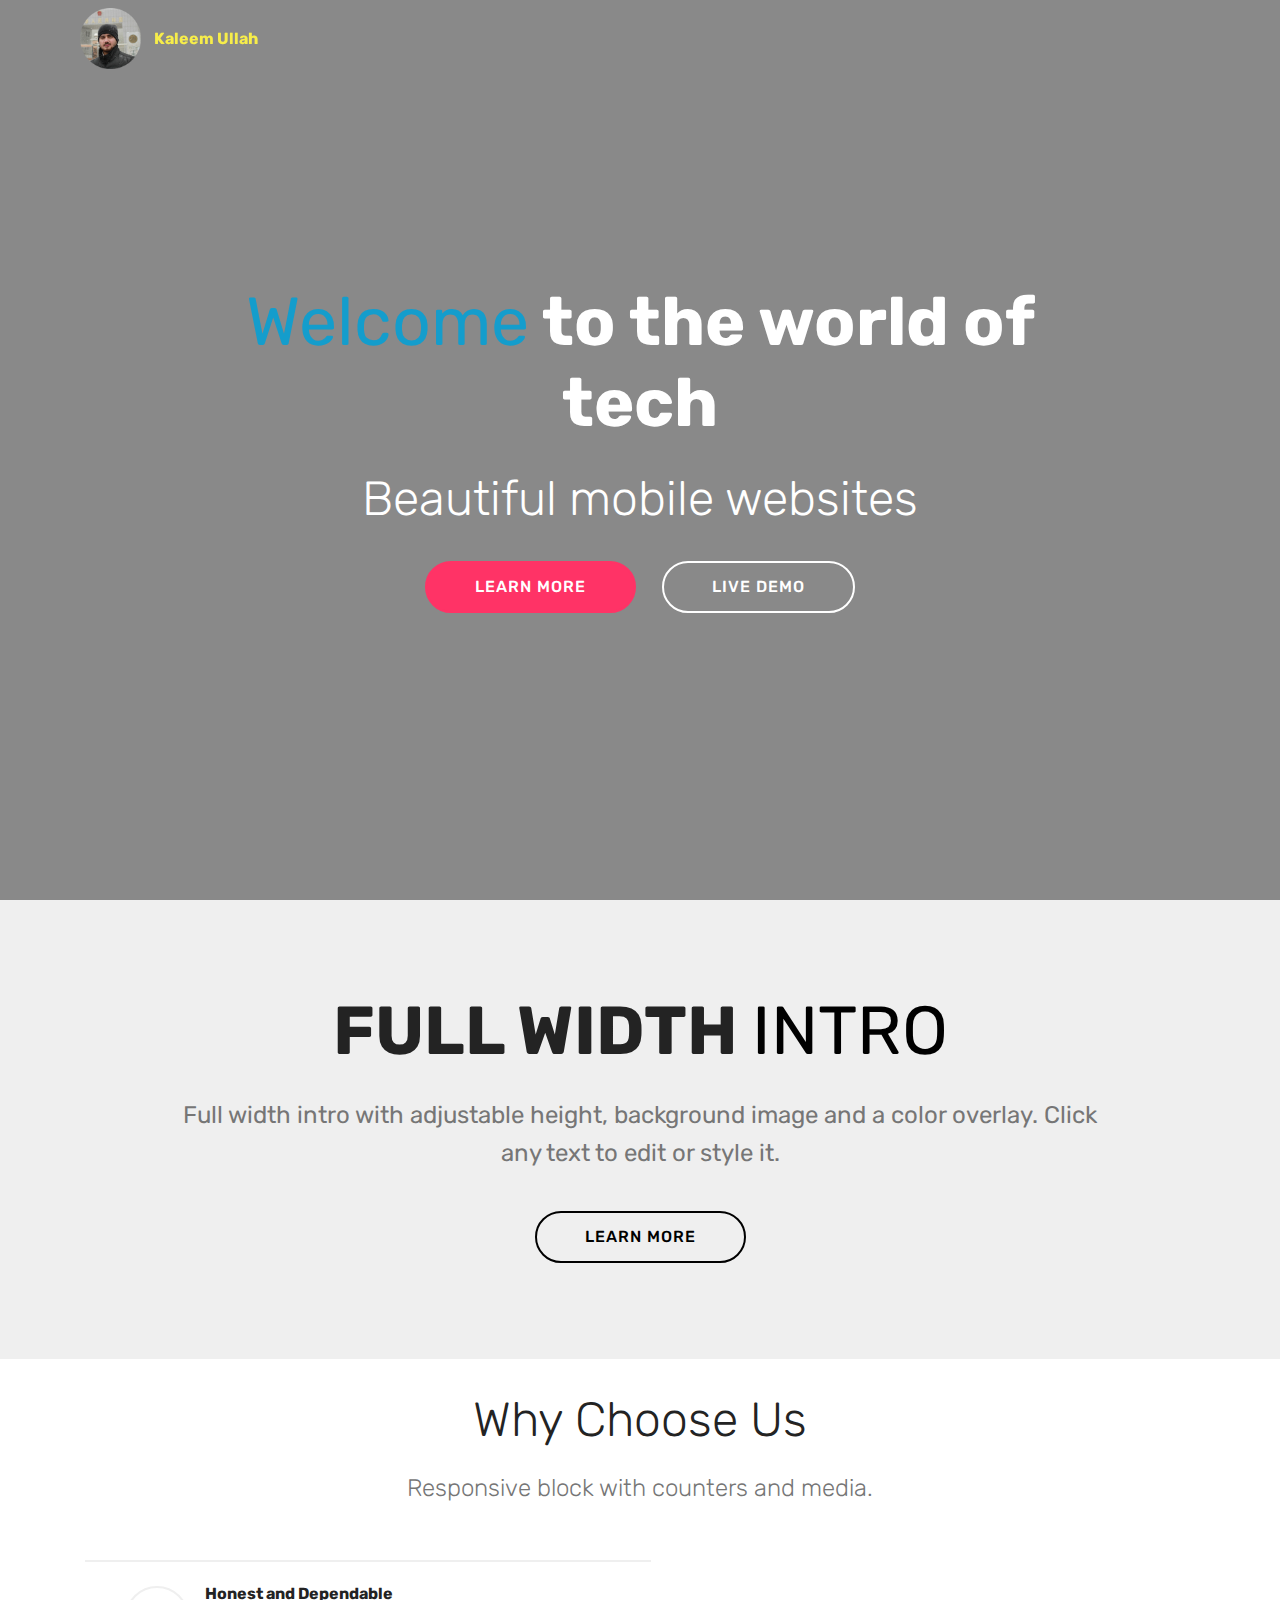
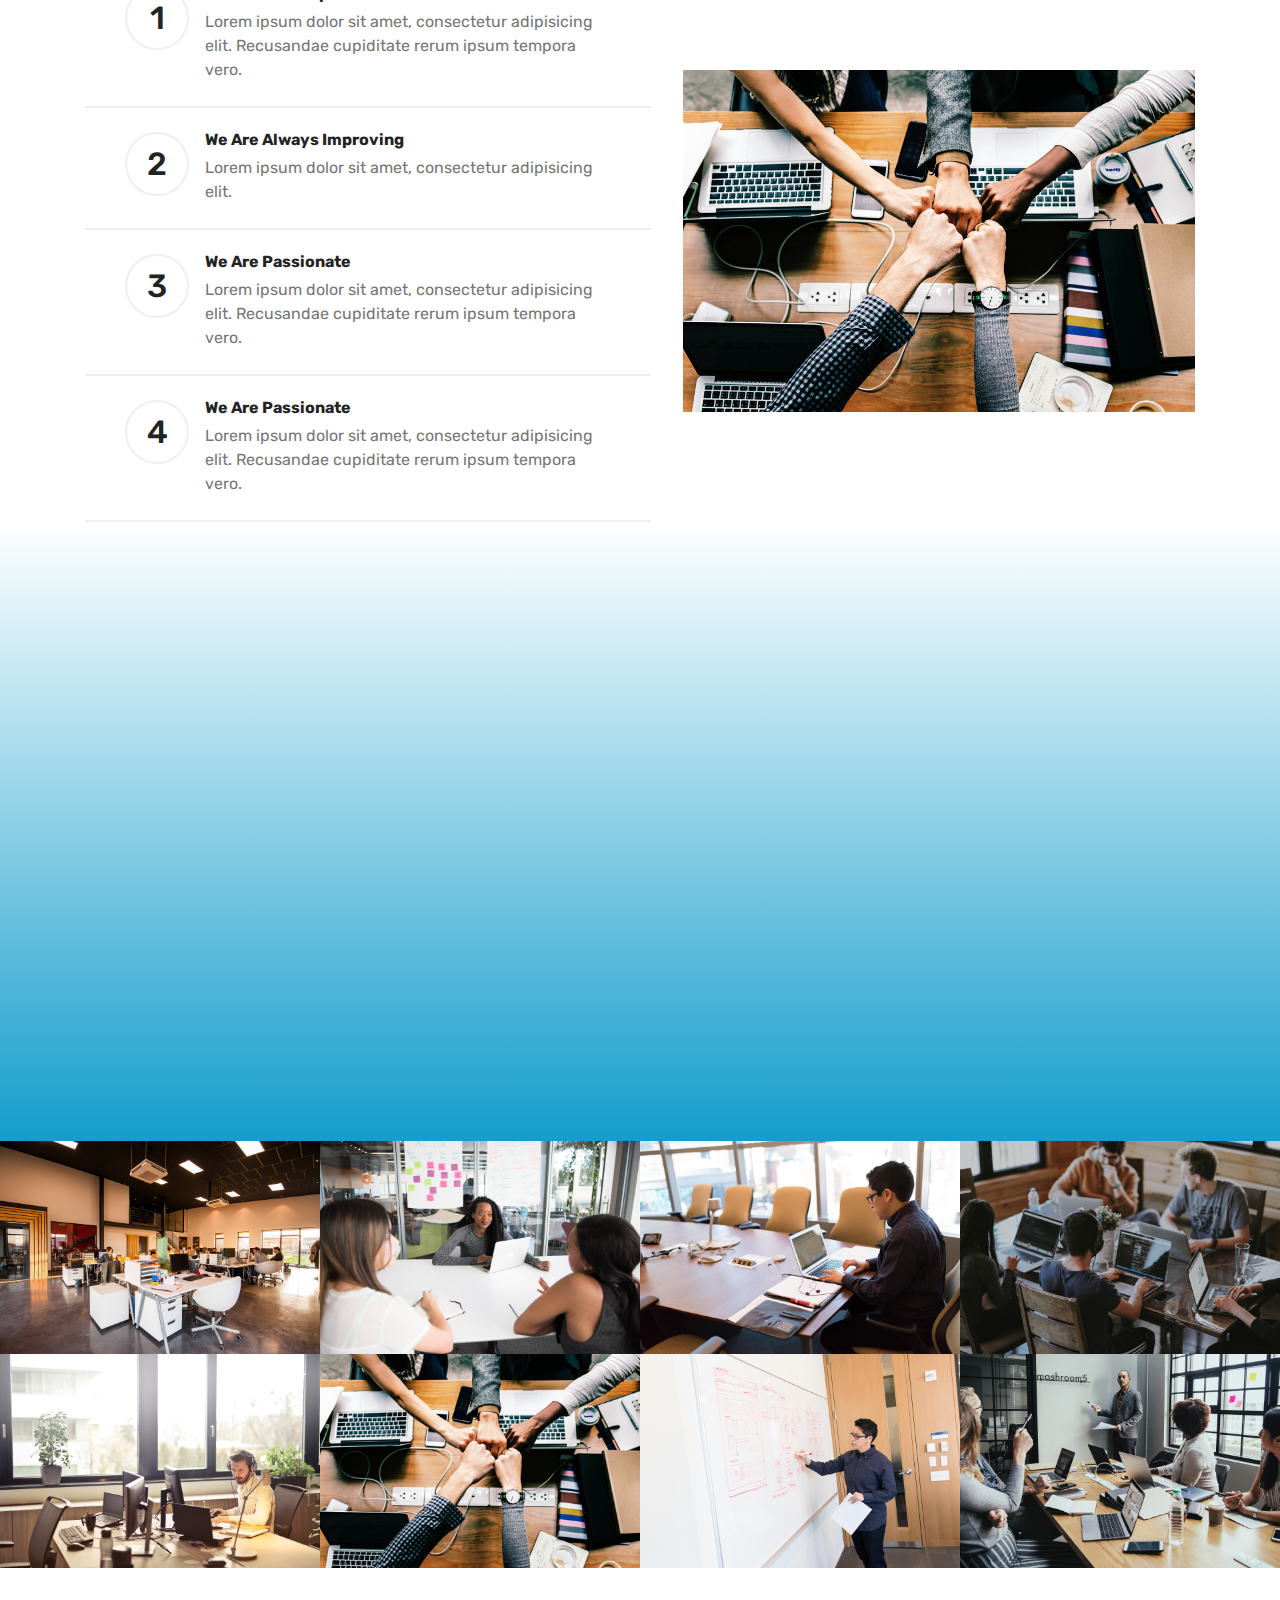
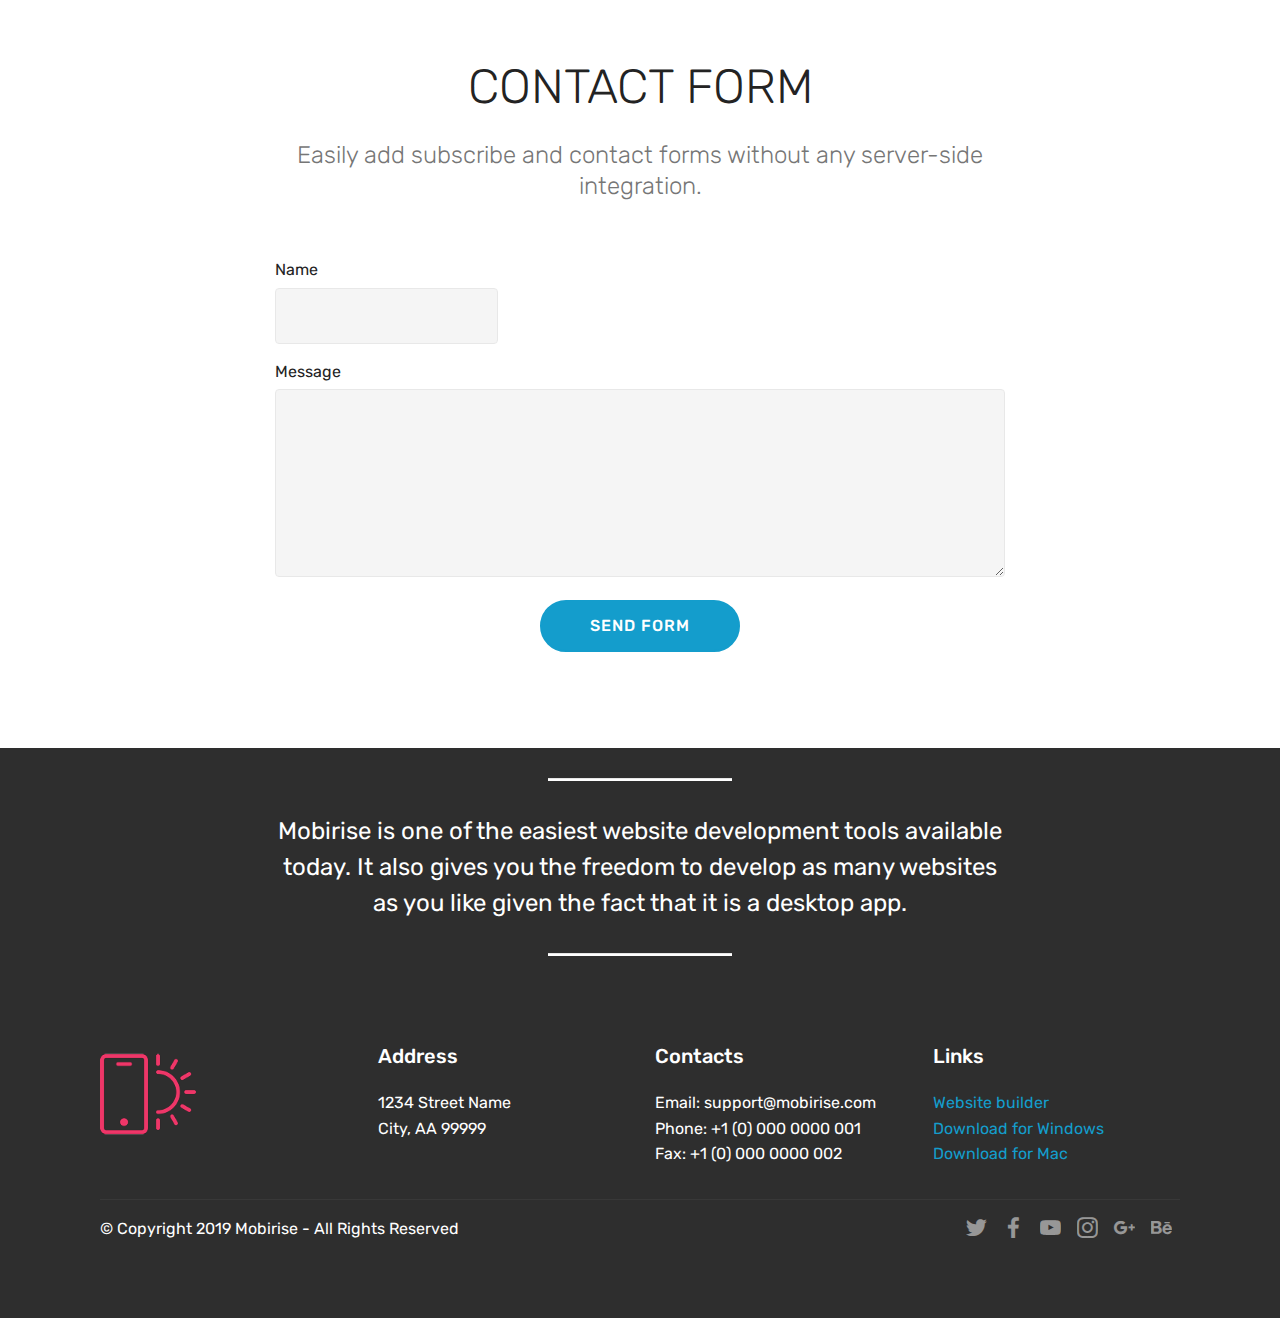
<file: index.html>
<!DOCTYPE html>
<html  >
<head>
  <!-- Site made with Mobirise Website Builder v4.12.2, https://mobirise.com -->
  <meta charset="UTF-8">
  <meta http-equiv="X-UA-Compatible" content="IE=edge">
  <meta name="generator" content="Mobirise v4.12.2, mobirise.com">
  <meta name="viewport" content="width=device-width, initial-scale=1, minimum-scale=1">
  <link rel="shortcut icon" href="assets/images/mine-pic.png" type="image/x-icon">
  <meta name="description" content="">
  
  <title>Home</title>
  <link rel="stylesheet" href="assets/web/assets/mobirise-icons/mobirise-icons.css">
  <link rel="stylesheet" href="assets/bootstrap/css/bootstrap.min.css">
  <link rel="stylesheet" href="assets/bootstrap/css/bootstrap-grid.min.css">
  <link rel="stylesheet" href="assets/bootstrap/css/bootstrap-reboot.min.css">
  <link rel="stylesheet" href="assets/socicon/css/styles.css">
  <link rel="stylesheet" href="assets/dropdown/css/style.css">
  <link rel="stylesheet" href="assets/tether/tether.min.css">
  <link rel="stylesheet" href="assets/theme/css/style.css">
  <link rel="stylesheet" href="assets/gallery/style.css">
  <link rel="preload" as="style" href="assets/mobirise/css/mbr-additional.css"><link rel="stylesheet" href="assets/mobirise/css/mbr-additional.css" type="text/css">
  
  
  
</head>
<body>
  <section class="menu cid-rSK1eHbLty" once="menu" id="menu1-0">

    

    <nav class="navbar navbar-expand beta-menu navbar-dropdown align-items-center navbar-fixed-top navbar-toggleable-sm bg-color transparent">
        <button class="navbar-toggler navbar-toggler-right" type="button" data-toggle="collapse" data-target="#navbarSupportedContent" aria-controls="navbarSupportedContent" aria-expanded="false" aria-label="Toggle navigation">
            <div class="hamburger">
                <span></span>
                <span></span>
                <span></span>
                <span></span>
            </div>
        </button>
        <div class="menu-logo">
            <div class="navbar-brand">
                <span class="navbar-logo">
                    <a href="https://www.youtube.com/c/kaleemullah525" target="_blank">
                         <img src="assets/images/mine-pic.png" alt="Mobirise" title="" style="height: 3.8rem;">
                    </a>
                </span>
                <span class="navbar-caption-wrap"><a class="navbar-caption text-success display-4" href="https://mobirise.co">Kaleem Ullah</a></span>
            </div>
        </div>
        <div class="collapse navbar-collapse" id="navbarSupportedContent">
            
            
        </div>
    </nav>
</section>

<section class="engine"><a href="https://mobirise.info/k">develop free website</a></section><section class="cid-rSK1kBWBQz mbr-fullscreen" data-bg-video="https://www.youtube.com/watch?v=36YgDDJ7XSc" id="header2-1">

    

    <div class="mbr-overlay" style="opacity: 0.5; background-color: rgb(35, 35, 35);"></div>

    <div class="container align-center">
        <div class="row justify-content-md-center">
            <div class="mbr-white col-md-10">
                <h1 class="mbr-section-title mbr-bold pb-3 mbr-fonts-style display-1"><a href="page1.html" target="_blank">Welcome</a> to the world of tech</h1>
                <h3 class="mbr-section-subtitle align-center mbr-light pb-3 mbr-fonts-style display-2">
                    Beautiful mobile websites
                </h3>
                
                <div class="mbr-section-btn">
                    <a class="btn btn-md btn-secondary display-4" href="https://mobirise.co">LEARN MORE</a>
                    <a class="btn btn-md btn-white-outline display-4" href="https://mobirise.co">LIVE DEMO</a>
                </div>
            </div>
        </div>
    </div>
    
</section>

<section class="header1 cid-rSK1m1xY7t" id="header16-2">

    

    

    <div class="container">
        <div class="row justify-content-md-center">
            <div class="col-md-10 align-center">
                <h1 class="mbr-section-title mbr-bold pb-3 mbr-fonts-style display-1">
                    FULL WIDTH <a href="https://douploads.net/18bbzwvfldqe" target="_blank" class="text-black">INTRO</a>
                </h1>
                
                <p class="mbr-text pb-3 mbr-fonts-style display-5">
                    Full width intro with adjustable height, background image and a color overlay. Click any text to edit or style it.
                </p>
                <div class="mbr-section-btn"><a class="btn btn-md btn-black-outline display-4" href="https://mobirise.co">LEARN MORE</a>
                </div>
            </div>
        </div>
    </div>

</section>

<section class="counters4 counters cid-rSK1psEzN9" id="counters4-3">

    

    

    <div class="container pt-4 mt-2">
        <h2 class="mbr-section-title pb-3 align-center mbr-fonts-style display-2">Why Choose Us</h2>
        <h3 class="mbr-section-subtitle pb-5 align-center mbr-fonts-style display-5">
            Responsive block with counters and media. 
        </h3>
        <div class="media-container-row">
            <div class="media-block m-auto" style="width: 49%;">
                <div class="mbr-figure">
                    <img src="assets/images/background6.jpg">
                </div>
            </div>
            <div class="cards-block">
                <div class="cards-container">
                    <div class="card px-3 align-left col-12">
                        <div class="panel-item p-4 d-flex align-items-start">
                            <div class="card-img pr-3">
                                <h3 class="img-text d-flex align-items-center justify-content-center">
                                    1
                                </h3>
                            </div>
                            <div class="card-text">
                                <h4 class="mbr-content-title mbr-bold mbr-fonts-style display-7">Honest and Dependable</h4>
                                <p class="mbr-content-text mbr-fonts-style display-7">
                                    Lorem ipsum dolor sit amet, consectetur adipisicing elit. Recusandae cupiditate rerum ipsum tempora vero.</p>
                            </div>
                        </div>
                    </div>
                    <div class="card px-3 align-left col-12">
                        <div class="panel-item p-4 d-flex align-items-start">
                            <div class="card-img pr-3">
                                <h3 class="img-text d-flex align-items-center justify-content-center">
                                    2
                                </h3>
                            </div>
                            <div class="card-text">
                                <h4 class="mbr-content-title mbr-bold mbr-fonts-style display-7">We Are Always Improving</h4>
                                <p class="mbr-content-text mbr-fonts-style display-7">
                                    Lorem ipsum dolor sit amet, consectetur adipisicing elit.
                                </p>
                            </div>
                        </div>
                    </div>
                    <div class="card px-3 align-left col-12">
                        <div class="panel-item p-4 d-flex align-items-start">
                            <div class="card-img pr-3">
                                <h3 class="img-text d-flex align-items-center justify-content-center">
                                    3
                                </h3>
                            </div>
                            <div class="card-text">
                                <h4 class="mbr-content-title mbr-bold mbr-fonts-style display-7">We Are Passionate</h4>
                                <p class="mbr-content-text mbr-fonts-style display-7">
                                        Lorem ipsum dolor sit amet, consectetur adipisicing elit. Recusandae cupiditate rerum ipsum tempora vero.</p>
                            </div>
                        </div>
                    </div>
                    <div class="card px-3 align-left col-12">
                        <div class="panel-item p-4 d-flex align-items-start">
                            <div class="card-img pr-3">
                                <h3 class="img-text d-flex align-items-center justify-content-center">
                                    4
                                </h3>
                            </div>
                            <div class="card-texts">
                                <h4 class="mbr-content-title mbr-bold mbr-fonts-style display-7">
                                    We Are Passionate
                                </h4>
                                <p class="mbr-content-text mbr-fonts-style display-7">
                                        Lorem ipsum dolor sit amet, consectetur adipisicing elit. Recusandae cupiditate rerum ipsum tempora vero.
                                </p>
                            </div>
                        </div>
                    </div>
                </div>
            </div>
        </div>
    </div>
</section>

<section class="cid-rSK1sUKQQf" id="video3-4">

    
    
    <figure class="mbr-figure align-center container">
        <div class="video-block" style="width: 80%;">
            <div><iframe class="mbr-embedded-video" src="https://www.youtube.com/embed/uNCr7NdOJgw?rel=0&amp;amp;showinfo=0&amp;autoplay=1&amp;loop=1&amp;playlist=uNCr7NdOJgw" width="1280" height="720" frameborder="0" allowfullscreen></iframe></div>
        </div>
    </figure>
</section>

<section class="mbr-gallery mbr-slider-carousel cid-rSK1yMDj8A" id="gallery3-5">

    

    <div>
        <div><!-- Filter --><!-- Gallery --><div class="mbr-gallery-row"><div class="mbr-gallery-layout-default"><div><div><div class="mbr-gallery-item mbr-gallery-item--p0" data-video-url="false" data-tags="Awesome"><div href="#lb-gallery3-5" data-slide-to="0" data-toggle="modal"><img src="assets/images/background1.jpg" alt="" title=""><span class="icon-focus"></span></div></div><div class="mbr-gallery-item mbr-gallery-item--p0" data-video-url="false" data-tags="Responsive"><div href="#lb-gallery3-5" data-slide-to="1" data-toggle="modal"><img src="assets/images/background2.jpg" alt="" title=""><span class="icon-focus"></span></div></div><div class="mbr-gallery-item mbr-gallery-item--p0" data-video-url="false" data-tags="Creative"><div href="#lb-gallery3-5" data-slide-to="2" data-toggle="modal"><img src="assets/images/background3.jpg" alt="" title=""><span class="icon-focus"></span></div></div><div class="mbr-gallery-item mbr-gallery-item--p0" data-video-url="false" data-tags="Animated"><div href="#lb-gallery3-5" data-slide-to="3" data-toggle="modal"><img src="assets/images/background4.jpg" alt="" title=""><span class="icon-focus"></span></div></div><div class="mbr-gallery-item mbr-gallery-item--p0" data-video-url="false" data-tags="Awesome"><div href="#lb-gallery3-5" data-slide-to="4" data-toggle="modal"><img src="assets/images/background5.jpg" alt="" title=""><span class="icon-focus"></span></div></div><div class="mbr-gallery-item mbr-gallery-item--p0" data-video-url="false" data-tags="Awesome"><div href="#lb-gallery3-5" data-slide-to="5" data-toggle="modal"><img src="assets/images/background6.jpg" alt="" title=""><span class="icon-focus"></span></div></div><div class="mbr-gallery-item mbr-gallery-item--p0" data-video-url="false" data-tags="Responsive"><div href="#lb-gallery3-5" data-slide-to="6" data-toggle="modal"><img src="assets/images/background7.jpg" alt="" title=""><span class="icon-focus"></span></div></div><div class="mbr-gallery-item mbr-gallery-item--p0" data-video-url="false" data-tags="Animated"><div href="#lb-gallery3-5" data-slide-to="7" data-toggle="modal"><img src="assets/images/background8.jpg" alt="" title=""><span class="icon-focus"></span></div></div></div></div><div class="clearfix"></div></div></div><!-- Lightbox --><div data-app-prevent-settings="" class="mbr-slider modal fade carousel slide" tabindex="-1" data-keyboard="true" data-interval="false" id="lb-gallery3-5"><div class="modal-dialog"><div class="modal-content"><div class="modal-body"><div class="carousel-inner"><div class="carousel-item active"><img src="assets/images/background1.jpg" alt="" title=""></div><div class="carousel-item"><img src="assets/images/background2.jpg" alt="" title=""></div><div class="carousel-item"><img src="assets/images/background3.jpg" alt="" title=""></div><div class="carousel-item"><img src="assets/images/background4.jpg" alt="" title=""></div><div class="carousel-item"><img src="assets/images/background5.jpg" alt="" title=""></div><div class="carousel-item"><img src="assets/images/background6.jpg" alt="" title=""></div><div class="carousel-item"><img src="assets/images/background7.jpg" alt="" title=""></div><div class="carousel-item"><img src="assets/images/background8.jpg" alt="" title=""></div></div><a class="carousel-control carousel-control-prev" role="button" data-slide="prev" href="#lb-gallery3-5"><span class="mbri-left mbr-iconfont" aria-hidden="true"></span><span class="sr-only">Previous</span></a><a class="carousel-control carousel-control-next" role="button" data-slide="next" href="#lb-gallery3-5"><span class="mbri-right mbr-iconfont" aria-hidden="true"></span><span class="sr-only">Next</span></a><a class="close" href="#" role="button" data-dismiss="modal"><span class="sr-only">Close</span></a></div></div></div></div></div>
    </div>

</section>

<section class="mbr-section form1 cid-rSK1YhCLMK" id="form1-8">

    

    
    <div class="container">
        <div class="row justify-content-center">
            <div class="title col-12 col-lg-8">
                <h2 class="mbr-section-title align-center pb-3 mbr-fonts-style display-2">
                    CONTACT FORM
                </h2>
                <h3 class="mbr-section-subtitle align-center mbr-light pb-3 mbr-fonts-style display-5">
                    Easily add subscribe and contact forms without any server-side integration.
                </h3>
            </div>
        </div>
    </div>
    <div class="container">
        <div class="row justify-content-center">
            <div class="media-container-column col-lg-8" data-form-type="formoid">
                <!---Formbuilder Form--->
                <form action="https://mobirise.com/" method="POST" class="mbr-form form-with-styler" data-form-title="Mobirise Form"><input type="hidden" name="email" data-form-email="true" value="fYXBoGV2xTizfqIywdM45848Tej7/ncalXe+C5qV551bqkhbzkoMd2TnoNj3GhypevCyLcHo6pP+VVXS4pFwmMxysBfxeH5zCt85SSGbvXpUVUU7H010eTeV3X85Gt6Y">
                    <div class="row">
                        <div hidden="hidden" data-form-alert="" class="alert alert-success col-12">Thanks for filling out the form!</div>
                        <div hidden="hidden" data-form-alert-danger="" class="alert alert-danger col-12">
                        </div>
                    </div>
                    <div class="dragArea row">
                        <div class="col-md-4  form-group" data-for="name">
                            <label for="name-form1-8" class="form-control-label mbr-fonts-style display-7">Name</label>
                            <input type="text" name="name" data-form-field="Name" required="required" class="form-control display-7" id="name-form1-8">
                        </div>
                        
                        
                        <div data-for="message" class="col-md-12 form-group">
                            <label for="message-form1-8" class="form-control-label mbr-fonts-style display-7">Message</label>
                            <textarea name="message" data-form-field="Message" class="form-control display-7" id="message-form1-8"></textarea>
                        </div>
                        <div class="col-md-12 input-group-btn align-center">
                            <button type="submit" class="btn btn-primary btn-form display-4">SEND FORM</button>
                        </div>
                    </div>
                </form><!---Formbuilder Form--->
            </div>
        </div>
    </div>
</section>

<section class="mbr-section article content10 cid-rSK1CX5OLC" id="content10-6">
    
     

    <div class="container">
        <div class="inner-container" style="width: 66%;">
            <hr class="line" style="width: 25%;">
            <div class="section-text align-center mbr-white mbr-fonts-style display-5">
                    Mobirise is one of the easiest website development tools available today. It also gives you the freedom to develop as many websites as you like given the fact that it is a desktop app.
                </div>
            <hr class="line" style="width: 25%;">
        </div>
    </div>
</section>

<section class="cid-rSK1VWM2yn" id="footer1-7">

    

    

    <div class="container">
        <div class="media-container-row content text-white">
            <div class="col-12 col-md-3">
                <div class="media-wrap">
                    <a href="https://mobirise.co/">
                        <img src="assets/images/logo2.png" alt="Mobirise">
                    </a>
                </div>
            </div>
            <div class="col-12 col-md-3 mbr-fonts-style display-7">
                <h5 class="pb-3">
                    Address
                </h5>
                <p class="mbr-text">
                    1234 Street Name
                    <br>City, AA 99999
                </p>
            </div>
            <div class="col-12 col-md-3 mbr-fonts-style display-7">
                <h5 class="pb-3">
                    Contacts
                </h5>
                <p class="mbr-text">
                    Email: support@mobirise.com
                    <br>Phone: +1 (0) 000 0000 001
                    <br>Fax: +1 (0) 000 0000 002
                </p>
            </div>
            <div class="col-12 col-md-3 mbr-fonts-style display-7">
                <h5 class="pb-3">
                    Links
                </h5>
                <p class="mbr-text">
                    <a class="text-primary" href="https://mobirise.co/">Website builder</a>
                    <br><a class="text-primary" href="https://mobirise.co/">Download for Windows</a>
                    <br><a class="text-primary" href="https://mobirise.co/">Download for Mac</a>
                </p>
            </div>
        </div>
        <div class="footer-lower">
            <div class="media-container-row">
                <div class="col-sm-12">
                    <hr>
                </div>
            </div>
            <div class="media-container-row mbr-white">
                <div class="col-sm-6 copyright">
                    <p class="mbr-text mbr-fonts-style display-7">
                        © Copyright 2019 Mobirise - All Rights Reserved
                    </p>
                </div>
                <div class="col-md-6">
                    <div class="social-list align-right">
                        <div class="soc-item">
                            <a href="https://twitter.com/mobirise" target="_blank">
                                <span class="socicon-twitter socicon mbr-iconfont mbr-iconfont-social"></span>
                            </a>
                        </div>
                        <div class="soc-item">
                            <a href="https://www.facebook.com/pages/Mobirise/1616226671953247" target="_blank">
                                <span class="socicon-facebook socicon mbr-iconfont mbr-iconfont-social"></span>
                            </a>
                        </div>
                        <div class="soc-item">
                            <a href="https://www.youtube.com/c/mobirise" target="_blank">
                                <span class="socicon-youtube socicon mbr-iconfont mbr-iconfont-social"></span>
                            </a>
                        </div>
                        <div class="soc-item">
                            <a href="https://instagram.com/mobirise" target="_blank">
                                <span class="socicon-instagram socicon mbr-iconfont mbr-iconfont-social"></span>
                            </a>
                        </div>
                        <div class="soc-item">
                            <a href="https://plus.google.com/u/0/+Mobirise" target="_blank">
                                <span class="socicon-googleplus socicon mbr-iconfont mbr-iconfont-social"></span>
                            </a>
                        </div>
                        <div class="soc-item">
                            <a href="https://www.behance.net/Mobirise" target="_blank">
                                <span class="socicon-behance socicon mbr-iconfont mbr-iconfont-social"></span>
                            </a>
                        </div>
                    </div>
                </div>
            </div>
        </div>
    </div>
</section>


  <script src="assets/web/assets/jquery/jquery.min.js"></script>
  <script src="assets/popper/popper.min.js"></script>
  <script src="assets/bootstrap/js/bootstrap.min.js"></script>
  <script src="assets/smoothscroll/smooth-scroll.js"></script>
  <script src="assets/dropdown/js/nav-dropdown.js"></script>
  <script src="assets/dropdown/js/navbar-dropdown.js"></script>
  <script src="assets/touchswipe/jquery.touch-swipe.min.js"></script>
  <script src="assets/ytplayer/jquery.mb.ytplayer.min.js"></script>
  <script src="assets/vimeoplayer/jquery.mb.vimeo_player.js"></script>
  <script src="assets/viewportchecker/jquery.viewportchecker.js"></script>
  <script src="assets/masonry/masonry.pkgd.min.js"></script>
  <script src="assets/imagesloaded/imagesloaded.pkgd.min.js"></script>
  <script src="assets/bootstrapcarouselswipe/bootstrap-carousel-swipe.js"></script>
  <script src="assets/tether/tether.min.js"></script>
  <script src="assets/theme/js/script.js"></script>
  <script src="assets/slidervideo/script.js"></script>
  <script src="assets/gallery/player.min.js"></script>
  <script src="assets/gallery/script.js"></script>
  <script src="assets/formoid/formoid.min.js"></script>
  
  
</body>
</html>
</file>
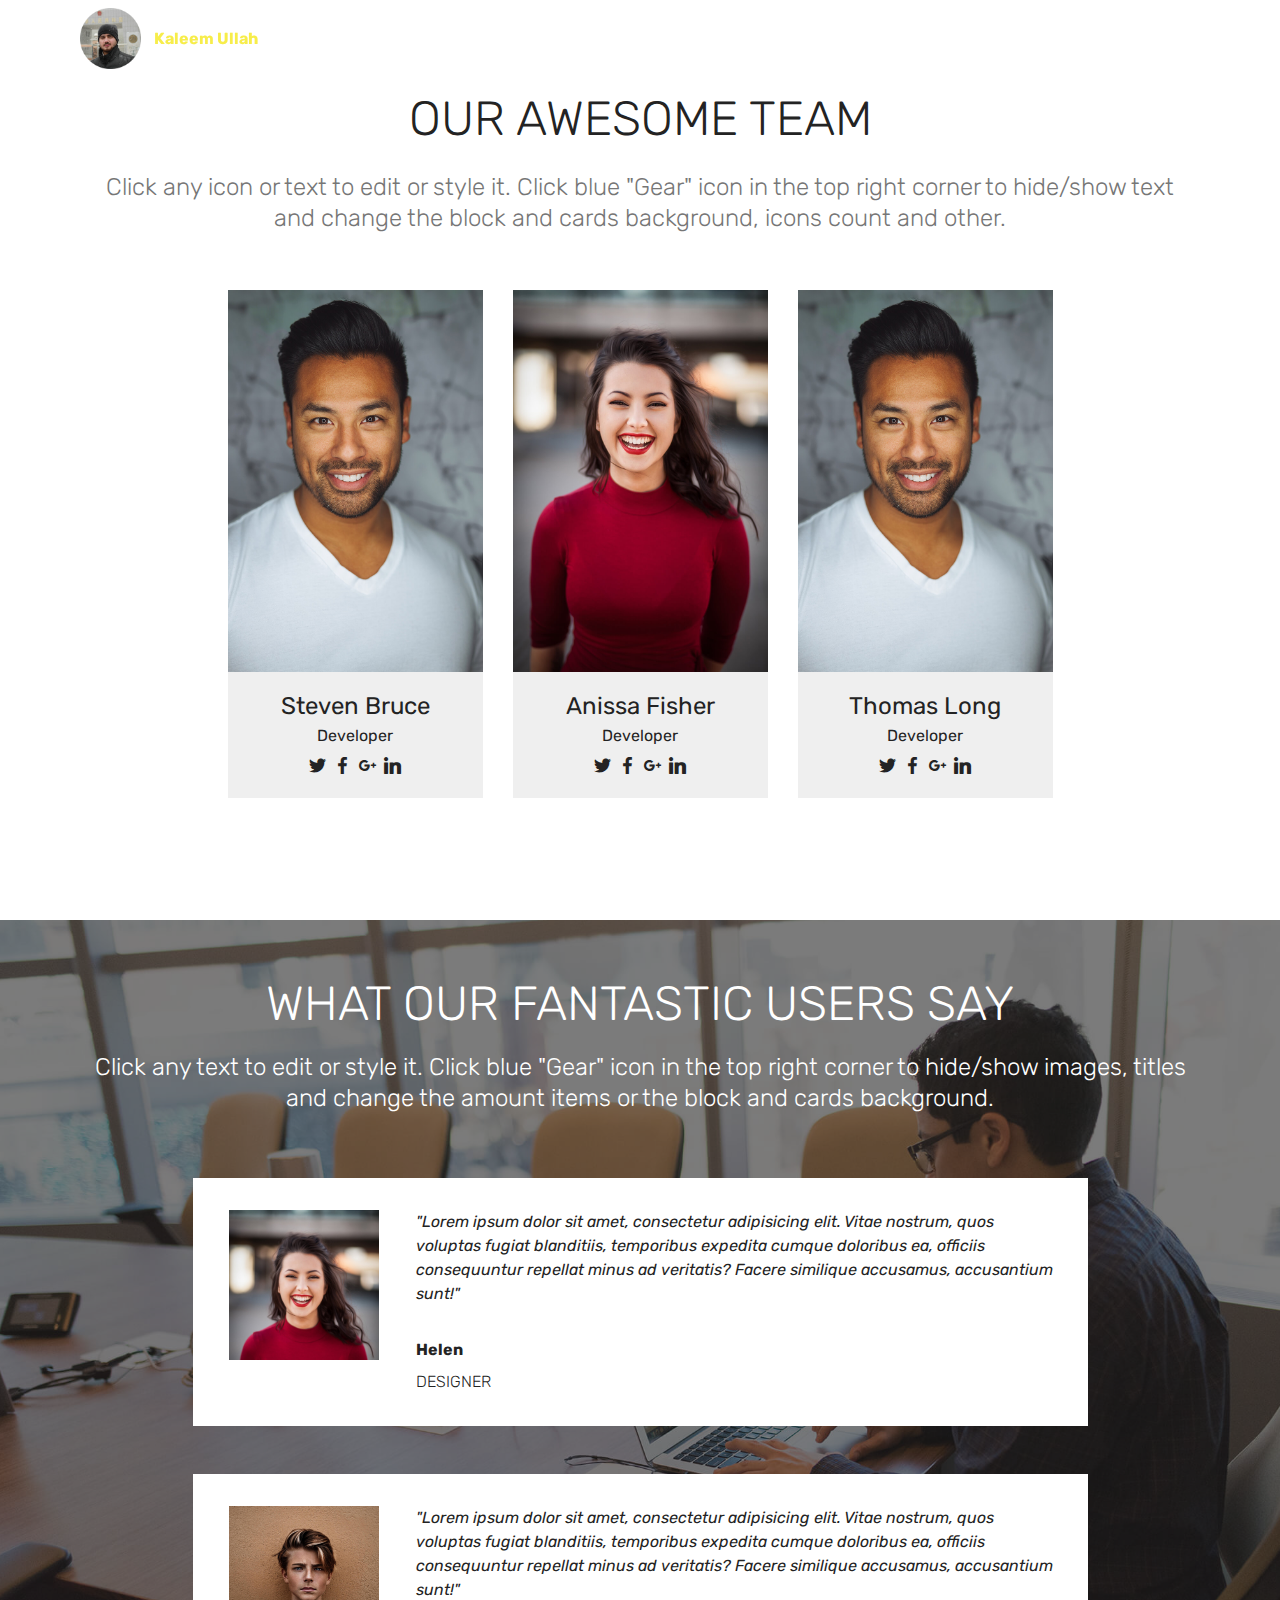
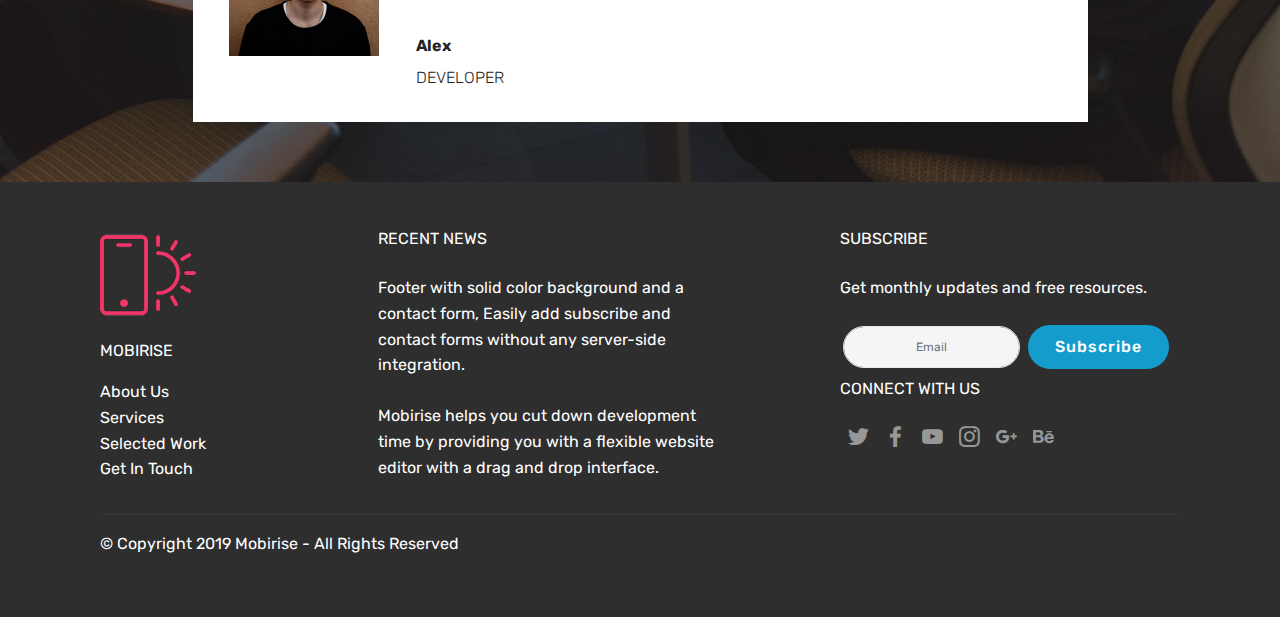
<file: page1.html>
<!DOCTYPE html>
<html  >
<head>
  <!-- Site made with Mobirise Website Builder v4.12.2, https://mobirise.com -->
  <meta charset="UTF-8">
  <meta http-equiv="X-UA-Compatible" content="IE=edge">
  <meta name="generator" content="Mobirise v4.12.2, mobirise.com">
  <meta name="viewport" content="width=device-width, initial-scale=1, minimum-scale=1">
  <link rel="shortcut icon" href="assets/images/mine-pic.png" type="image/x-icon">
  <meta name="description" content="Web Maker Description">
  
  <title>about</title>
  <link rel="stylesheet" href="assets/web/assets/mobirise-icons/mobirise-icons.css">
  <link rel="stylesheet" href="assets/bootstrap/css/bootstrap.min.css">
  <link rel="stylesheet" href="assets/bootstrap/css/bootstrap-grid.min.css">
  <link rel="stylesheet" href="assets/bootstrap/css/bootstrap-reboot.min.css">
  <link rel="stylesheet" href="assets/socicon/css/styles.css">
  <link rel="stylesheet" href="assets/dropdown/css/style.css">
  <link rel="stylesheet" href="assets/tether/tether.min.css">
  <link rel="stylesheet" href="assets/theme/css/style.css">
  <link rel="preload" as="style" href="assets/mobirise/css/mbr-additional.css"><link rel="stylesheet" href="assets/mobirise/css/mbr-additional.css" type="text/css">
  
  
  
</head>
<body>
  <section class="menu cid-rSK1eHbLty" once="menu" id="menu1-9">

    

    <nav class="navbar navbar-expand beta-menu navbar-dropdown align-items-center navbar-fixed-top navbar-toggleable-sm bg-color transparent">
        <button class="navbar-toggler navbar-toggler-right" type="button" data-toggle="collapse" data-target="#navbarSupportedContent" aria-controls="navbarSupportedContent" aria-expanded="false" aria-label="Toggle navigation">
            <div class="hamburger">
                <span></span>
                <span></span>
                <span></span>
                <span></span>
            </div>
        </button>
        <div class="menu-logo">
            <div class="navbar-brand">
                <span class="navbar-logo">
                    <a href="https://www.youtube.com/c/kaleemullah525" target="_blank">
                         <img src="assets/images/mine-pic.png" alt="Mobirise" title="" style="height: 3.8rem;">
                    </a>
                </span>
                <span class="navbar-caption-wrap"><a class="navbar-caption text-success display-4" href="https://mobirise.co">Kaleem Ullah</a></span>
            </div>
        </div>
        <div class="collapse navbar-collapse" id="navbarSupportedContent">
            
            
        </div>
    </nav>
</section>

<section class="engine"><a href="https://mobirise.info/a">online site builder</a></section><section class="team1 cid-rSPRmY18uC" id="team1-a">
    
    
    
    <div class="container align-center">
        <h2 class="pb-3 mbr-fonts-style mbr-section-title display-2">
            OUR AWESOME TEAM
        </h2>
        <h3 class="pb-5 mbr-section-subtitle mbr-fonts-style mbr-light display-5">
            Click any icon or text to edit or style it. Click blue "Gear" icon in the top right corner to hide/show text and change the block and cards background, icons count and other.
        </h3>
        <div class="row media-row">
            
        <div class="team-item col-lg-3 col-md-6">
                <div class="item-image">
                    <img src="assets/images/face3.jpg" alt="" title="">
                </div>
                <div class="item-caption py-3">
                    <div class="item-name px-2">
                        <p class="mbr-fonts-style display-5">
                           Steven Bruce</p>
                    </div>
                    <div class="item-role px-2">
                        <p>Developer</p>
                    </div>
                    <div class="item-social pt-2">
                        <a href="https://twitter.com/mobirise" target="_blank">
                            <span class="p-1 socicon-twitter socicon mbr-iconfont mbr-iconfont-social"></span>
                        </a>
                        <a href="https://www.facebook.com/pages/Mobirise/1616226671953247" target="_blank">
                            <span class="p-1 socicon-facebook socicon mbr-iconfont mbr-iconfont-social"></span>
                        </a>
                        <a href="https://plus.google.com/u/0/+Mobirise" target="_blank">
                            <span class="p-1 socicon-googleplus socicon mbr-iconfont mbr-iconfont-social"></span>
                        </a>
                        <a href="https://www.linkedin.com/in/mobirise" target="_blank">
                            <span class="p-1 socicon-linkedin socicon mbr-iconfont mbr-iconfont-social"></span>
                        </a>
                        <a href="https://www.instagram.com/mobirise/" target="_blank">
                            
                        </a>
                        <a href="https://www.youtube.com/channel/UCt_tncVAetpK5JeM8L-8jyw" target="_blank">    
                            
                        </a>
                    </div>
                </div>
            </div><div class="team-item col-lg-3 col-md-6">
                <div class="item-image">
                    <img src="assets/images/face2.jpg" alt="" title="">
                </div>
                <div class="item-caption py-3">
                    <div class="item-name px-2">
                        <p class="mbr-fonts-style display-5">
                           Anissa Fisher</p>
                    </div>
                    <div class="item-role px-2">
                        <p>Developer</p>
                    </div>
                    <div class="item-social pt-2">
                        <a href="https://twitter.com/mobirise" target="_blank">
                            <span class="p-1 socicon-twitter socicon mbr-iconfont mbr-iconfont-social"></span>
                        </a>
                        <a href="https://www.facebook.com/pages/Mobirise/1616226671953247" target="_blank">
                            <span class="p-1 socicon-facebook socicon mbr-iconfont mbr-iconfont-social"></span>
                        </a>
                        <a href="https://plus.google.com/u/0/+Mobirise" target="_blank">
                            <span class="p-1 socicon-googleplus socicon mbr-iconfont mbr-iconfont-social"></span>
                        </a>
                        <a href="https://www.linkedin.com/in/mobirise" target="_blank">
                            <span class="p-1 socicon-linkedin socicon mbr-iconfont mbr-iconfont-social"></span>
                        </a>
                        <a href="https://www.instagram.com/mobirise/" target="_blank">
                            
                        </a>
                        <a href="https://www.youtube.com/channel/UCt_tncVAetpK5JeM8L-8jyw" target="_blank">    
                            
                        </a>
                    </div>
                </div>
            </div><div class="team-item col-lg-3 col-md-6">
                <div class="item-image">
                    <img src="assets/images/face3.jpg" alt="" title="">
                </div>
                <div class="item-caption py-3">
                    <div class="item-name px-2">
                        <p class="mbr-fonts-style display-5">
                           Thomas Long</p>
                    </div>
                    <div class="item-role px-2">
                        <p>Developer</p>
                    </div>
                    <div class="item-social pt-2">
                        <a href="https://twitter.com/mobirise" target="_blank">
                            <span class="p-1 socicon-twitter socicon mbr-iconfont mbr-iconfont-social"></span>
                        </a>
                        <a href="https://www.facebook.com/pages/Mobirise/1616226671953247" target="_blank">
                            <span class="p-1 socicon-facebook socicon mbr-iconfont mbr-iconfont-social"></span>
                        </a>
                        <a href="https://plus.google.com/u/0/+Mobirise" target="_blank">
                            <span class="p-1 socicon-googleplus socicon mbr-iconfont mbr-iconfont-social"></span>
                        </a>
                        <a href="https://www.linkedin.com/in/mobirise" target="_blank">
                            <span class="p-1 socicon-linkedin socicon mbr-iconfont mbr-iconfont-social"></span>
                        </a>
                        <a href="https://www.instagram.com/mobirise/" target="_blank">
                            
                        </a>
                        <a href="https://www.youtube.com/channel/UCt_tncVAetpK5JeM8L-8jyw" target="_blank">    
                            
                        </a>
                    </div>
                </div>
            </div></div>    
    </div>
</section>

<section class="testimonials4 cid-rSPRokmFmu" id="testimonials4-b">

  

  <div class="mbr-overlay" style="opacity: 0.6; background-color: rgb(35, 35, 35);">
  </div>
  <div class="container">
    <h2 class="pb-3 mbr-fonts-style mbr-white align-center display-2">
        WHAT OUR FANTASTIC USERS SAY
    </h2>
    <h3 class="mbr-section-subtitle mbr-light pb-3 mbr-fonts-style mbr-white align-center display-5">
        Click any text to edit or style it. Click blue "Gear" icon in the top right corner to hide/show images, titles and change the amount items or the block and cards background.
    </h3>
    <div class="col-md-10 testimonials-container"> 
      

      
    <div class="testimonials-item">
        <div class="user row">
          <div class="col-lg-3 col-md-4">
            <div class="user_image">
              <img src="assets/images/face2.jpg">
            </div>
          </div>
          <div class="testimonials-caption col-lg-9 col-md-8">
            <div class="user_text ">
              <p class="mbr-fonts-style  display-7">
                 <em>"Lorem ipsum dolor sit amet, consectetur adipisicing elit. Vitae nostrum, quos voluptas fugiat blanditiis, temporibus expedita cumque doloribus ea, officiis consequuntur repellat minus ad veritatis? Facere similique accusamus, accusantium sunt!"</em>
              </p>
            </div>
            <div class="user_name mbr-bold mbr-fonts-style align-left pt-3 display-7">
                 Helen
            </div>
            <div class="user_desk mbr-light mbr-fonts-style align-left pt-2 display-7">
                 DESIGNER
            </div>
          </div>
        </div>
      </div><div class="testimonials-item">
        <div class="user row">
          <div class="col-lg-3 col-md-4">
            <div class="user_image">
              <img src="assets/images/face1.jpg">
            </div>
          </div>
          <div class="testimonials-caption col-lg-9 col-md-8">
            <div class="user_text">
              <p class="mbr-fonts-style  display-7">
                 <em>"Lorem ipsum dolor sit amet, consectetur adipisicing elit. Vitae nostrum, quos voluptas fugiat blanditiis, temporibus expedita cumque doloribus ea, officiis consequuntur repellat minus ad veritatis? Facere similique accusamus, accusantium sunt!"</em>
              </p>
            </div>
            <div class="user_name mbr-bold mbr-fonts-style align-left pt-3 display-7">
                 Alex
            </div>
            <div class="user_desk mbr-light mbr-fonts-style align-left pt-2 display-7">
                 DEVELOPER
            </div>
          </div>
        </div>
      </div></div>
  </div>
</section>

<section class="footer4 cid-rSPRqfB7pv" id="footer4-c">

    

    

    <div class="container">
        <div class="media-container-row content mbr-white">
            <div class="col-md-3 col-sm-4">
                <div class="mb-3 img-logo">
                    <a href="https://mobirise.co/">
                        <img src="assets/images/logo2.png" alt="Mobirise">
                    </a>
                </div>
                <p class="mb-3 mbr-fonts-style foot-title display-7">
                    MOBIRISE
                </p>
                <p class="mbr-text mbr-fonts-style mbr-links-column display-7">
                    <a href="#" class="text-white">About Us</a>
                    <br><a href="#" class="text-white">Services</a>
                    <br><a href="#" class="text-white">Selected Work</a>
                    <br><a href="#" class="text-white">Get In Touch</a>
                </p>
            </div>
            <div class="col-md-4 col-sm-8">
                <p class="mb-4 foot-title mbr-fonts-style display-7">
                    RECENT NEWS
                </p>
                <p class="mbr-text mbr-fonts-style foot-text display-7">
                    Footer with solid color background and a contact form, Easily add subscribe and contact forms without any server-side integration.
                    <br>
                    <br>Mobirise helps you cut down development time by providing you with a flexible website editor with a drag and drop interface.
                </p>
            </div>
            <div class="col-md-4 offset-md-1 col-sm-12">
                <p class="mb-4 foot-title mbr-fonts-style display-7">
                    SUBSCRIBE
                </p>
                <p class="mbr-text mbr-fonts-style form-text display-7">
                    Get monthly updates and free resources.
                </p>
                <div class="media-container-column" data-form-type="formoid">
                    <!---Formbuilder Form--->
                    <form action="https://mobirise.com/" method="POST" class="mbr-form form-with-styler" data-form-title="Mobirise Form"><input type="hidden" name="email" data-form-email="true" value="OKbMMaLUEi6qmZNBUEl23sOXXNkF34L/+l4LKHp9JyAYeb+87SKqHXo1mLyBkqCxohGLJdDVpXR5JGxk6/ZNGbzAfXD3R2L6p4B6f/dijva3La0qeH6M7rerYUnxb00t">
                        <div class="row form-inline justify-content-center">
                            <div hidden="hidden" data-form-alert="" class="alert alert-success col-12">Thanks for filling out the form!</div>
                            <div hidden="hidden" data-form-alert-danger="" class="alert alert-danger col-12">
                                                    </div>
                        </div>
                        <div class="dragArea row form-inline justify-content-center">
                            <div class="col-auto  form-group " data-for="email">
                                <input type="email" name="email" placeholder="Email" data-form-field="Email" required="required" class="form-control input-sm input-inverse my-2 display-7" id="email-footer4-c">
                            </div>
                            <div class="col-auto  input-group-btn  m-2">
                                <button type="submit" class="btn btn-primary m-0 display-4">Subscribe</button>
                            </div>
                        </div>
                    </form><!---Formbuilder Form--->
                </div>
                <p class="mb-4 mbr-fonts-style foot-title display-7">
                    CONNECT WITH US
                </p>
                <div class="social-list pl-0 mb-0">
                        <div class="soc-item">
                            <a href="https://twitter.com/mobirise" target="_blank">
                                <span class="socicon-twitter socicon mbr-iconfont mbr-iconfont-social"></span>
                            </a>
                        </div>
                        <div class="soc-item">
                            <a href="https://www.facebook.com/pages/Mobirise/1616226671953247" target="_blank">
                                <span class="socicon-facebook socicon mbr-iconfont mbr-iconfont-social"></span>
                            </a>
                        </div>
                        <div class="soc-item">
                            <a href="https://www.youtube.com/c/mobirise" target="_blank">
                                <span class="socicon-youtube socicon mbr-iconfont mbr-iconfont-social"></span>
                            </a>
                        </div>
                        <div class="soc-item">
                            <a href="https://instagram.com/mobirise" target="_blank">
                                <span class="socicon-instagram socicon mbr-iconfont mbr-iconfont-social"></span>
                            </a>
                        </div>
                        <div class="soc-item">
                            <a href="https://plus.google.com/u/0/+Mobirise" target="_blank">
                                <span class="socicon-googleplus socicon mbr-iconfont mbr-iconfont-social"></span>
                            </a>
                        </div>
                        <div class="soc-item">
                            <a href="https://www.behance.net/Mobirise" target="_blank">
                                <span class="socicon-behance socicon mbr-iconfont mbr-iconfont-social"></span>
                            </a>
                        </div>
                </div>
            </div>
        </div>
        <div class="footer-lower">
            <div class="media-container-row">
                <div class="col-sm-12">
                    <hr>
                </div>
            </div>
            <div class="media-container-row mbr-white">
                <div class="col-sm-12 copyright">
                    <p class="mbr-text mbr-fonts-style display-7">
                        © Copyright 2019 Mobirise - All Rights Reserved
                    </p>
                </div>
            </div>
        </div>
    </div>
</section>


  <script src="assets/web/assets/jquery/jquery.min.js"></script>
  <script src="assets/popper/popper.min.js"></script>
  <script src="assets/bootstrap/js/bootstrap.min.js"></script>
  <script src="assets/smoothscroll/smooth-scroll.js"></script>
  <script src="assets/dropdown/js/nav-dropdown.js"></script>
  <script src="assets/dropdown/js/navbar-dropdown.js"></script>
  <script src="assets/touchswipe/jquery.touch-swipe.min.js"></script>
  <script src="assets/tether/tether.min.js"></script>
  <script src="assets/theme/js/script.js"></script>
  <script src="assets/formoid/formoid.min.js"></script>
  
  
</body>
</html>
</file>
<file: assets/web/assets/mobirise-icons/mobirise-icons.css>
@font-face {
  font-family: 'MobiriseIcons';
  src:  url('mobirise-icons.eot?spat4u');
  src:  url('mobirise-icons.eot?spat4u#iefix') format('embedded-opentype'),
    url('mobirise-icons.ttf?spat4u') format('truetype'),
    url('mobirise-icons.woff?spat4u') format('woff'),
    url('mobirise-icons.svg?spat4u#MobiriseIcons') format('svg');
  font-weight: normal;
  font-style: normal;
  font-display: swap;
}

[class^="mbri-"], [class*=" mbri-"] {
  /* use !important to prevent issues with browser extensions that change fonts */
  font-family: MobiriseIcons !important;
  speak: none;
  font-style: normal;
  font-weight: normal;
  font-variant: normal;
  text-transform: none;
  line-height: 1;

  /* Better Font Rendering =========== */
  -webkit-font-smoothing: antialiased;
  -moz-osx-font-smoothing: grayscale;
}

.mbri-add-submenu:before {
  content: "\e900";
}
.mbri-alert:before {
  content: "\e901";
}
.mbri-align-center:before {
  content: "\e902";
}
.mbri-align-justify:before {
  content: "\e903";
}
.mbri-align-left:before {
  content: "\e904";
}
.mbri-align-right:before {
  content: "\e905";
}
.mbri-android:before {
  content: "\e906";
}
.mbri-apple:before {
  content: "\e907";
}
.mbri-arrow-down:before {
  content: "\e908";
}
.mbri-arrow-next:before {
  content: "\e909";
}
.mbri-arrow-prev:before {
  content: "\e90a";
}
.mbri-arrow-up:before {
  content: "\e90b";
}
.mbri-bold:before {
  content: "\e90c";
}
.mbri-bookmark:before {
  content: "\e90d";
}
.mbri-bootstrap:before {
  content: "\e90e";
}
.mbri-briefcase:before {
  content: "\e90f";
}
.mbri-browse:before {
  content: "\e910";
}
.mbri-bulleted-list:before {
  content: "\e911";
}
.mbri-calendar:before {
  content: "\e912";
}
.mbri-camera:before {
  content: "\e913";
}
.mbri-cart-add:before {
  content: "\e914";
}
.mbri-cart-full:before {
  content: "\e915";
}
.mbri-cash:before {
  content: "\e916";
}
.mbri-change-style:before {
  content: "\e917";
}
.mbri-chat:before {
  content: "\e918";
}
.mbri-clock:before {
  content: "\e919";
}
.mbri-close:before {
  content: "\e91a";
}
.mbri-cloud:before {
  content: "\e91b";
}
.mbri-code:before {
  content: "\e91c";
}
.mbri-contact-form:before {
  content: "\e91d";
}
.mbri-credit-card:before {
  content: "\e91e";
}
.mbri-cursor-click:before {
  content: "\e91f";
}
.mbri-cust-feedback:before {
  content: "\e920";
}
.mbri-database:before {
  content: "\e921";
}
.mbri-delivery:before {
  content: "\e922";
}
.mbri-desktop:before {
  content: "\e923";
}
.mbri-devices:before {
  content: "\e924";
}
.mbri-down:before {
  content: "\e925";
}
.mbri-download:before {
  content: "\e989";
}
.mbri-drag-n-drop:before {
  content: "\e927";
}
.mbri-drag-n-drop2:before {
  content: "\e928";
}
.mbri-edit:before {
  content: "\e929";
}
.mbri-edit2:before {
  content: "\e92a";
}
.mbri-error:before {
  content: "\e92b";
}
.mbri-extension:before {
  content: "\e92c";
}
.mbri-features:before {
  content: "\e92d";
}
.mbri-file:before {
  content: "\e92e";
}
.mbri-flag:before {
  content: "\e92f";
}
.mbri-folder:before {
  content: "\e930";
}
.mbri-gift:before {
  content: "\e931";
}
.mbri-github:before {
  content: "\e932";
}
.mbri-globe:before {
  content: "\e933";
}
.mbri-globe-2:before {
  content: "\e934";
}
.mbri-growing-chart:before {
  content: "\e935";
}
.mbri-hearth:before {
  content: "\e936";
}
.mbri-help:before {
  content: "\e937";
}
.mbri-home:before {
  content: "\e938";
}
.mbri-hot-cup:before {
  content: "\e939";
}
.mbri-idea:before {
  content: "\e93a";
}
.mbri-image-gallery:before {
  content: "\e93b";
}
.mbri-image-slider:before {
  content: "\e93c";
}
.mbri-info:before {
  content: "\e93d";
}
.mbri-italic:before {
  content: "\e93e";
}
.mbri-key:before {
  content: "\e93f";
}
.mbri-laptop:before {
  content: "\e940";
}
.mbri-layers:before {
  content: "\e941";
}
.mbri-left-right:before {
  content: "\e942";
}
.mbri-left:before {
  content: "\e943";
}
.mbri-letter:before {
  content: "\e944";
}
.mbri-like:before {
  content: "\e945";
}
.mbri-link:before {
  content: "\e946";
}
.mbri-lock:before {
  content: "\e947";
}
.mbri-login:before {
  content: "\e948";
}
.mbri-logout:before {
  content: "\e949";
}
.mbri-magic-stick:before {
  content: "\e94a";
}
.mbri-map-pin:before {
  content: "\e94b";
}
.mbri-menu:before {
  content: "\e94c";
}
.mbri-mobile:before {
  content: "\e94d";
}
.mbri-mobile2:before {
  content: "\e94e";
}
.mbri-mobirise:before {
  content: "\e94f";
}
.mbri-more-horizontal:before {
  content: "\e950";
}
.mbri-more-vertical:before {
  content: "\e951";
}
.mbri-music:before {
  content: "\e952";
}
.mbri-new-file:before {
  content: "\e953";
}
.mbri-numbered-list:before {
  content: "\e954";
}
.mbri-opened-folder:before {
  content: "\e955";
}
.mbri-pages:before {
  content: "\e956";
}
.mbri-paper-plane:before {
  content: "\e957";
}
.mbri-paperclip:before {
  content: "\e958";
}
.mbri-photo:before {
  content: "\e959";
}
.mbri-photos:before {
  content: "\e95a";
}
.mbri-pin:before {
  content: "\e95b";
}
.mbri-play:before {
  content: "\e95c";
}
.mbri-plus:before {
  content: "\e95d";
}
.mbri-preview:before {
  content: "\e95e";
}
.mbri-print:before {
  content: "\e95f";
}
.mbri-protect:before {
  content: "\e960";
}
.mbri-question:before {
  content: "\e961";
}
.mbri-quote-left:before {
  content: "\e962";
}
.mbri-quote-right:before {
  content: "\e963";
}
.mbri-refresh:before {
  content: "\e964";
}
.mbri-responsive:before {
  content: "\e965";
}
.mbri-right:before {
  content: "\e966";
}
.mbri-rocket:before {
  content: "\e967";
}
.mbri-sad-face:before {
  content: "\e968";
}
.mbri-sale:before {
  content: "\e969";
}
.mbri-save:before {
  content: "\e96a";
}
.mbri-search:before {
  content: "\e96b";
}
.mbri-setting:before {
  content: "\e96c";
}
.mbri-setting2:before {
  content: "\e96d";
}
.mbri-setting3:before {
  content: "\e96e";
}
.mbri-share:before {
  content: "\e96f";
}
.mbri-shopping-bag:before {
  content: "\e970";
}
.mbri-shopping-basket:before {
  content: "\e971";
}
.mbri-shopping-cart:before {
  content: "\e972";
}
.mbri-sites:before {
  content: "\e973";
}
.mbri-smile-face:before {
  content: "\e974";
}
.mbri-speed:before {
  content: "\e975";
}
.mbri-star:before {
  content: "\e976";
}
.mbri-success:before {
  content: "\e977";
}
.mbri-sun:before {
  content: "\e978";
}
.mbri-sun2:before {
  content: "\e979";
}
.mbri-tablet:before {
  content: "\e97a";
}
.mbri-tablet-vertical:before {
  content: "\e97b";
}
.mbri-target:before {
  content: "\e97c";
}
.mbri-timer:before {
  content: "\e97d";
}
.mbri-to-ftp:before {
  content: "\e97e";
}
.mbri-to-local-drive:before {
  content: "\e97f";
}
.mbri-touch-swipe:before {
  content: "\e980";
}
.mbri-touch:before {
  content: "\e981";
}
.mbri-trash:before {
  content: "\e982";
}
.mbri-underline:before {
  content: "\e983";
}
.mbri-unlink:before {
  content: "\e984";
}
.mbri-unlock:before {
  content: "\e985";
}
.mbri-up-down:before {
  content: "\e986";
}
.mbri-up:before {
  content: "\e987";
}
.mbri-update:before {
  content: "\e988";
}
.mbri-upload:before {
 content: "\e926"; 
}
.mbri-user:before {
  content: "\e98a";
}
.mbri-user2:before {
  content: "\e98b";
}
.mbri-users:before {
  content: "\e98c";
}
.mbri-video:before {
  content: "\e98d";
}
.mbri-video-play:before {
  content: "\e98e";
}
.mbri-watch:before {
  content: "\e98f";
}
.mbri-website-theme:before {
  content: "\e990";
}
.mbri-wifi:before {
  content: "\e991";
}
.mbri-windows:before {
  content: "\e992";
}
.mbri-zoom-out:before {
  content: "\e993";
}
.mbri-redo:before {
  content: "\e994";
}
.mbri-undo:before {
  content: "\e995";
}
</file>
<file: assets/socicon/css/styles.css>
@charset "UTF-8";

@font-face {
  font-family: "socicon";
  src:url("../fonts/socicon.eot");
  src:url("../fonts/socicon.eot?#iefix") format("embedded-opentype"),
    url("../fonts/socicon.woff") format("woff"),
    url("../fonts/socicon.ttf") format("truetype"),
    url("../fonts/socicon.svg#socicon") format("svg");
  font-weight: normal;
  font-style: normal;
  font-display:swap;
}

[data-icon]:before {
  font-family: "socicon" !important;
  content: attr(data-icon);
  font-style: normal !important;
  font-weight: normal !important;
  font-variant: normal !important;
  text-transform: none !important;
  speak: none;
  line-height: 1;
  -webkit-font-smoothing: antialiased;
  -moz-osx-font-smoothing: grayscale;
}

[class^="socicon-"]:before,
[class*=" socicon-"]:before {
  font-family: "socicon" !important;
  font-style: normal !important;
  font-weight: normal !important;
  font-variant: normal !important;
  text-transform: none !important;
  speak: none;
  line-height: 1;
  -webkit-font-smoothing: antialiased;
  -moz-osx-font-smoothing: grayscale;
}

.socicon-modelmayhem:before {
  content: "\e000";
}
.socicon-mixcloud:before {
  content: "\e001";
}
.socicon-drupal:before {
  content: "\e002";
}
.socicon-swarm:before {
  content: "\e003";
}
.socicon-istock:before {
  content: "\e004";
}
.socicon-yammer:before {
  content: "\e005";
}
.socicon-ello:before {
  content: "\e006";
}
.socicon-stackoverflow:before {
  content: "\e007";
}
.socicon-persona:before {
  content: "\e008";
}
.socicon-triplej:before {
  content: "\e009";
}
.socicon-houzz:before {
  content: "\e00a";
}
.socicon-rss:before {
  content: "\e00b";
}
.socicon-paypal:before {
  content: "\e00c";
}
.socicon-odnoklassniki:before {
  content: "\e00d";
}
.socicon-airbnb:before {
  content: "\e00e";
}
.socicon-periscope:before {
  content: "\e00f";
}
.socicon-outlook:before {
  content: "\e010";
}
.socicon-coderwall:before {
  content: "\e011";
}
.socicon-tripadvisor:before {
  content: "\e012";
}
.socicon-appnet:before {
  content: "\e013";
}
.socicon-goodreads:before {
  content: "\e014";
}
.socicon-tripit:before {
  content: "\e015";
}
.socicon-lanyrd:before {
  content: "\e016";
}
.socicon-slideshare:before {
  content: "\e017";
}
.socicon-buffer:before {
  content: "\e018";
}
.socicon-disqus:before {
  content: "\e019";
}
.socicon-vkontakte:before {
  content: "\e01a";
}
.socicon-whatsapp:before {
  content: "\e01b";
}
.socicon-patreon:before {
  content: "\e01c";
}
.socicon-storehouse:before {
  content: "\e01d";
}
.socicon-pocket:before {
  content: "\e01e";
}
.socicon-mail:before {
  content: "\e01f";
}
.socicon-blogger:before {
  content: "\e020";
}
.socicon-technorati:before {
  content: "\e021";
}
.socicon-reddit:before {
  content: "\e022";
}
.socicon-dribbble:before {
  content: "\e023";
}
.socicon-stumbleupon:before {
  content: "\e024";
}
.socicon-digg:before {
  content: "\e025";
}
.socicon-envato:before {
  content: "\e026";
}
.socicon-behance:before {
  content: "\e027";
}
.socicon-delicious:before {
  content: "\e028";
}
.socicon-deviantart:before {
  content: "\e029";
}
.socicon-forrst:before {
  content: "\e02a";
}
.socicon-play:before {
  content: "\e02b";
}
.socicon-zerply:before {
  content: "\e02c";
}
.socicon-wikipedia:before {
  content: "\e02d";
}
.socicon-apple:before {
  content: "\e02e";
}
.socicon-flattr:before {
  content: "\e02f";
}
.socicon-github:before {
  content: "\e030";
}
.socicon-renren:before {
  content: "\e031";
}
.socicon-friendfeed:before {
  content: "\e032";
}
.socicon-newsvine:before {
  content: "\e033";
}
.socicon-identica:before {
  content: "\e034";
}
.socicon-bebo:before {
  content: "\e035";
}
.socicon-zynga:before {
  content: "\e036";
}
.socicon-steam:before {
  content: "\e037";
}
.socicon-xbox:before {
  content: "\e038";
}
.socicon-windows:before {
  content: "\e039";
}
.socicon-qq:before {
  content: "\e03a";
}
.socicon-douban:before {
  content: "\e03b";
}
.socicon-meetup:before {
  content: "\e03c";
}
.socicon-playstation:before {
  content: "\e03d";
}
.socicon-android:before {
  content: "\e03e";
}
.socicon-snapchat:before {
  content: "\e03f";
}
.socicon-twitter:before {
  content: "\e040";
}
.socicon-facebook:before {
  content: "\e041";
}
.socicon-googleplus:before {
  content: "\e042";
}
.socicon-pinterest:before {
  content: "\e043";
}
.socicon-foursquare:before {
  content: "\e044";
}
.socicon-yahoo:before {
  content: "\e045";
}
.socicon-skype:before {
  content: "\e046";
}
.socicon-yelp:before {
  content: "\e047";
}
.socicon-feedburner:before {
  content: "\e048";
}
.socicon-linkedin:before {
  content: "\e049";
}
.socicon-viadeo:before {
  content: "\e04a";
}
.socicon-xing:before {
  content: "\e04b";
}
.socicon-myspace:before {
  content: "\e04c";
}
.socicon-soundcloud:before {
  content: "\e04d";
}
.socicon-spotify:before {
  content: "\e04e";
}
.socicon-grooveshark:before {
  content: "\e04f";
}
.socicon-lastfm:before {
  content: "\e050";
}
.socicon-youtube:before {
  content: "\e051";
}
.socicon-vimeo:before {
  content: "\e052";
}
.socicon-dailymotion:before {
  content: "\e053";
}
.socicon-vine:before {
  content: "\e054";
}
.socicon-flickr:before {
  content: "\e055";
}
.socicon-500px:before {
  content: "\e056";
}
.socicon-wordpress:before {
  content: "\e058";
}
.socicon-tumblr:before {
  content: "\e059";
}
.socicon-twitch:before {
  content: "\e05a";
}
.socicon-8tracks:before {
  content: "\e05b";
}
.socicon-amazon:before {
  content: "\e05c";
}
.socicon-icq:before {
  content: "\e05d";
}
.socicon-smugmug:before {
  content: "\e05e";
}
.socicon-ravelry:before {
  content: "\e05f";
}
.socicon-weibo:before {
  content: "\e060";
}
.socicon-baidu:before {
  content: "\e061";
}
.socicon-angellist:before {
  content: "\e062";
}
.socicon-ebay:before {
  content: "\e063";
}
.socicon-imdb:before {
  content: "\e064";
}
.socicon-stayfriends:before {
  content: "\e065";
}
.socicon-residentadvisor:before {
  content: "\e066";
}
.socicon-google:before {
  content: "\e067";
}
.socicon-yandex:before {
  content: "\e068";
}
.socicon-sharethis:before {
  content: "\e069";
}
.socicon-bandcamp:before {
  content: "\e06a";
}
.socicon-itunes:before {
  content: "\e06b";
}
.socicon-deezer:before {
  content: "\e06c";
}
.socicon-telegram:before {
  content: "\e06e";
}
.socicon-openid:before {
  content: "\e06f";
}
.socicon-amplement:before {
  content: "\e070";
}
.socicon-viber:before {
  content: "\e071";
}
.socicon-zomato:before {
  content: "\e072";
}
.socicon-draugiem:before {
  content: "\e074";
}
.socicon-endomodo:before {
  content: "\e075";
}
.socicon-filmweb:before {
  content: "\e076";
}
.socicon-stackexchange:before {
  content: "\e077";
}
.socicon-wykop:before {
  content: "\e078";
}
.socicon-teamspeak:before {
  content: "\e079";
}
.socicon-teamviewer:before {
  content: "\e07a";
}
.socicon-ventrilo:before {
  content: "\e07b";
}
.socicon-younow:before {
  content: "\e07c";
}
.socicon-raidcall:before {
  content: "\e07d";
}
.socicon-mumble:before {
  content: "\e07e";
}
.socicon-medium:before {
  content: "\e06d";
}
.socicon-bebee:before {
  content: "\e07f";
}
.socicon-hitbox:before {
  content: "\e080";
}
.socicon-reverbnation:before {
  content: "\e081";
}
.socicon-formulr:before {
  content: "\e082";
}
.socicon-instagram:before {
  content: "\e057";
}
.socicon-battlenet:before {
  content: "\e083";
}
.socicon-chrome:before {
  content: "\e084";
}
.socicon-discord:before {
  content: "\e086";
}
.socicon-issuu:before {
  content: "\e087";
}
.socicon-macos:before {
  content: "\e088";
}
.socicon-firefox:before {
  content: "\e089";
}
.socicon-opera:before {
  content: "\e08d";
}
.socicon-keybase:before {
  content: "\e090";
}
.socicon-alliance:before {
  content: "\e091";
}
.socicon-livejournal:before {
  content: "\e092";
}
.socicon-googlephotos:before {
  content: "\e093";
}
.socicon-horde:before {
  content: "\e094";
}
.socicon-etsy:before {
  content: "\e095";
}
.socicon-zapier:before {
  content: "\e096";
}
.socicon-google-scholar:before {
  content: "\e097";
}
.socicon-researchgate:before {
  content: "\e098";
}
.socicon-wechat:before {
  content: "\e099";
}
.socicon-strava:before {
  content: "\e09a";
}
.socicon-line:before {
  content: "\e09b";
}
.socicon-lyft:before {
  content: "\e09c";
}
.socicon-uber:before {
  content: "\e09d";
}
.socicon-songkick:before {
  content: "\e09e";
}
.socicon-viewbug:before {
  content: "\e09f";
}
.socicon-googlegroups:before {
  content: "\e0a0";
}
.socicon-quora:before {
  content: "\e073";
}
.socicon-diablo:before {
  content: "\e085";
}
.socicon-blizzard:before {
  content: "\e0a1";
}
.socicon-hearthstone:before {
  content: "\e08b";
}
.socicon-heroes:before {
  content: "\e08a";
}
.socicon-overwatch:before {
  content: "\e08c";
}
.socicon-warcraft:before {
  content: "\e08e";
}
.socicon-starcraft:before {
  content: "\e08f";
}
.socicon-beam:before {
  content: "\e0a2";
}
.socicon-curse:before {
  content: "\e0a3";
}
.socicon-player:before {
  content: "\e0a4";
}
.socicon-streamjar:before {
  content: "\e0a5";
}
.socicon-nintendo:before {
  content: "\e0a6";
}
.socicon-hellocoton:before {
  content: "\e0a7";
}
</file>
<file: assets/dropdown/css/style.css>
.navbar-dropdown {
  left: 0;
  padding: 0;
  position: absolute;
  right: 0;
  top: 0;
  transition: all 0.45s ease;
  z-index: 1030;
  background: #282828; }
  .navbar-dropdown .navbar-logo {
    margin-right: 0.8rem;
    transition: margin 0.3s ease-in-out;
    vertical-align: middle; }
    .navbar-dropdown .navbar-logo img {
      height: 3.125rem;
      transition: all 0.3s ease-in-out; }
    .navbar-dropdown .navbar-logo.mbr-iconfont {
      font-size: 3.125rem;
      line-height: 3.125rem; }
  .navbar-dropdown .navbar-caption {
    font-weight: 700;
    white-space: normal;
    vertical-align: -4px;
    line-height: 3.125rem !important; }
    .navbar-dropdown .navbar-caption, .navbar-dropdown .navbar-caption:hover {
      color: inherit;
      text-decoration: none; }
  .navbar-dropdown .mbr-iconfont + .navbar-caption {
    vertical-align: -1px; }
  .navbar-dropdown.navbar-fixed-top {
    position: fixed; }
  .navbar-dropdown .navbar-brand span {
    vertical-align: -4px; }
  .navbar-dropdown.bg-color.transparent {
    background: none; }
  .navbar-dropdown.navbar-short .navbar-brand {
    padding: 0.625rem 0; }
    .navbar-dropdown.navbar-short .navbar-brand span {
      vertical-align: -1px; }
  .navbar-dropdown.navbar-short .navbar-caption {
    line-height: 2.375rem !important;
    vertical-align: -2px; }
  .navbar-dropdown.navbar-short .navbar-logo {
    margin-right: 0.5rem; }
    .navbar-dropdown.navbar-short .navbar-logo img {
      height: 2.375rem; }
    .navbar-dropdown.navbar-short .navbar-logo.mbr-iconfont {
      font-size: 2.375rem;
      line-height: 2.375rem; }
  .navbar-dropdown.navbar-short .mbr-table-cell {
    height: 3.625rem; }
  .navbar-dropdown .navbar-close {
    left: 0.6875rem;
    position: fixed;
    top: 0.75rem;
    z-index: 1000; }
  .navbar-dropdown .hamburger-icon {
    content: "";
    display: inline-block;
    vertical-align: middle;
    width: 16px;
    -webkit-box-shadow: 0 -6px 0 1px #282828,0 0 0 1px #282828,0 6px 0 1px #282828;
    -moz-box-shadow: 0 -6px 0 1px #282828,0 0 0 1px #282828,0 6px 0 1px #282828;
    box-shadow: 0 -6px 0 1px #282828,0 0 0 1px #282828,0 6px 0 1px #282828; }

.dropdown-menu .dropdown-toggle[data-toggle="dropdown-submenu"]::after {
  border-bottom: 0.35em solid transparent;
  border-left: 0.35em solid;
  border-right: 0;
  border-top: 0.35em solid transparent;
  margin-left: 0.3rem; }

.dropdown-menu .dropdown-item:focus {
  outline: 0; }

.nav-dropdown {
  font-size: 0.75rem;
  font-weight: 500;
  height: auto !important; }
  .nav-dropdown .nav-btn {
    padding-left: 1rem; }
  .nav-dropdown .link {
    margin: .667em 1.667em;
    font-weight: 500;
    padding: 0;
    transition: color .2s ease-in-out; }
    .nav-dropdown .link.dropdown-toggle {
      margin-right: 2.583em; }
      .nav-dropdown .link.dropdown-toggle::after {
        margin-left: .25rem;
        border-top: 0.35em solid;
        border-right: 0.35em solid transparent;
        border-left: 0.35em solid transparent;
        border-bottom: 0; }
      .nav-dropdown .link.dropdown-toggle[aria-expanded="true"] {
        margin: 0;
        padding: 0.667em 3.263em  0.667em 1.667em; }
  .nav-dropdown .link::after,
  .nav-dropdown .dropdown-item::after {
    color: inherit; }
  .nav-dropdown .btn {
    font-size: 0.75rem;
    font-weight: 700;
    letter-spacing: 0;
    margin-bottom: 0;
    padding-left: 1.25rem;
    padding-right: 1.25rem; }
  .nav-dropdown .dropdown-menu {
    border-radius: 0;
    border: 0;
    left: 0;
    margin: 0;
    padding-bottom: 1.25rem;
    padding-top: 1.25rem;
    position: relative; }
  .nav-dropdown .dropdown-submenu {
    margin-left: 0.125rem;
    top: 0; }
  .nav-dropdown .dropdown-item {
    font-weight: 500;
    line-height: 2;
    padding: 0.3846em 4.615em 0.3846em 1.5385em;
    position: relative;
    transition: color .2s ease-in-out, background-color .2s ease-in-out; }
    .nav-dropdown .dropdown-item::after {
      margin-top: -0.3077em;
      position: absolute;
      right: 1.1538em;
      top: 50%; }
    .nav-dropdown .dropdown-item:focus, .nav-dropdown .dropdown-item:hover {
      background: none; }

@media (max-width: 767px) {
  .nav-dropdown.navbar-toggleable-sm {
    bottom: 0;
    display: none;
    left: 0;
    overflow-x: hidden;
    position: fixed;
    top: 0;
    transform: translateX(-100%);
    -ms-transform: translateX(-100%);
    -webkit-transform: translateX(-100%);
    width: 18.75rem;
    z-index: 999; } }
.nav-dropdown.navbar-toggleable-xl {
  bottom: 0;
  display: none;
  left: 0;
  overflow-x: hidden;
  position: fixed;
  top: 0;
  transform: translateX(-100%);
  -ms-transform: translateX(-100%);
  -webkit-transform: translateX(-100%);
  width: 18.75rem;
  z-index: 999; }

.nav-dropdown-sm {
  display: block !important;
  overflow-x: hidden;
  overflow: auto;
  padding-top: 3.875rem; }
  .nav-dropdown-sm::after {
    content: "";
    display: block;
    height: 3rem;
    width: 100%; }
  .nav-dropdown-sm.collapse.in ~ .navbar-close {
    display: block !important; }
  .nav-dropdown-sm.collapsing, .nav-dropdown-sm.collapse.in {
    transform: translateX(0);
    -ms-transform: translateX(0);
    -webkit-transform: translateX(0);
    transition: all 0.25s ease-out;
    -webkit-transition: all 0.25s ease-out;
    background: #282828; }
  .nav-dropdown-sm.collapsing[aria-expanded="false"] {
    transform: translateX(-100%);
    -ms-transform: translateX(-100%);
    -webkit-transform: translateX(-100%); }
  .nav-dropdown-sm .nav-item {
    display: block;
    margin-left: 0 !important;
    padding-left: 0; }
  .nav-dropdown-sm .link,
  .nav-dropdown-sm .dropdown-item {
    border-top: 1px dotted rgba(255, 255, 255, 0.1);
    font-size: 0.8125rem;
    line-height: 1.6;
    margin: 0 !important;
    padding: 0.875rem 2.4rem 0.875rem 1.5625rem !important;
    position: relative;
    white-space: normal; }
    .nav-dropdown-sm .link:focus, .nav-dropdown-sm .link:hover,
    .nav-dropdown-sm .dropdown-item:focus,
    .nav-dropdown-sm .dropdown-item:hover {
      background: rgba(0, 0, 0, 0.2) !important;
      color: #c0a375; }
  .nav-dropdown-sm .nav-btn {
    position: relative;
    padding: 1.5625rem 1.5625rem 0 1.5625rem; }
    .nav-dropdown-sm .nav-btn::before {
      border-top: 1px dotted rgba(255, 255, 255, 0.1);
      content: "";
      left: 0;
      position: absolute;
      top: 0;
      width: 100%; }
    .nav-dropdown-sm .nav-btn + .nav-btn {
      padding-top: 0.625rem; }
      .nav-dropdown-sm .nav-btn + .nav-btn::before {
        display: none; }
  .nav-dropdown-sm .btn {
    padding: 0.625rem 0; }
  .nav-dropdown-sm .dropdown-toggle[data-toggle="dropdown-submenu"]::after {
    margin-left: .25rem;
    border-top: 0.35em solid;
    border-right: 0.35em solid transparent;
    border-left: 0.35em solid transparent;
    border-bottom: 0; }
  .nav-dropdown-sm .dropdown-toggle[data-toggle="dropdown-submenu"][aria-expanded="true"]::after {
    border-top: 0;
    border-right: 0.35em solid transparent;
    border-left: 0.35em solid transparent;
    border-bottom: 0.35em solid; }
  .nav-dropdown-sm .dropdown-menu {
    margin: 0;
    padding: 0;
    position: relative;
    top: 0;
    left: 0;
    width: 100%;
    border: 0;
    float: none;
    border-radius: 0;
    background: none; }
  .nav-dropdown-sm .dropdown-submenu {
    left: 100%;
    margin-left: 0.125rem;
    margin-top: -1.25rem;
    top: 0; }

.navbar-toggleable-sm .nav-dropdown .dropdown-menu {
  position: absolute; }

.navbar-toggleable-sm .nav-dropdown .dropdown-submenu {
  left: 100%;
  margin-left: 0.125rem;
  margin-top: -1.25rem;
  top: 0; }

.navbar-toggleable-sm.opened .nav-dropdown .dropdown-menu {
  position: relative; }

.navbar-toggleable-sm.opened .nav-dropdown .dropdown-submenu {
  left: 0;
  margin-left: 00rem;
  margin-top: 0rem;
  top: 0; }

.is-builder .nav-dropdown.collapsing {
  transition: none !important; }

/*# sourceMappingURL=style.css.map */
</file>
<file: assets/theme/css/style.css>
/*!
 * Mobirise v4 theme (https://mobirise.com/)
 * Copyright 2017 Mobirise
 */
section {
  background-color: #eeeeee; }

body {
  font-style: normal;
  line-height: 1.5; }

section,
.container,
.container-fluid {
  position: relative;
  word-wrap: break-word; }

a.mbr-iconfont:hover {
  text-decoration: none; }

.article .lead p,
.article .lead ul,
.article .lead ol,
.article .lead pre,
.article .lead blockquote {
  margin-bottom: 0; }

ul,
ol,
pre,
blockquote {
  margin-bottom: 2.3125rem; }

pre {
  background: #f4f4f4;
  padding: 10px 24px;
  white-space: pre-wrap; }

.inactive {
  -webkit-user-select: none;
  -moz-user-select: none;
  -ms-user-select: none;
  user-select: none;
  pointer-events: none;
  -webkit-user-drag: none;
  user-drag: none; }

.mbr-section__comments .row {
  justify-content: center;
  -webkit-justify-content: center; }

a {
  font-style: normal;
  font-weight: 400;
  cursor: pointer; }
  a, a:hover {
    text-decoration: none; }

figure {
  margin-bottom: 0; }

body {
  color: #232323; }

h1,
h2,
h3,
h4,
h5,
h6,
.h1,
.h2,
.h3,
.h4,
.h5,
.h6,
.display-1,
.display-2,
.display-3,
.display-4 {
  line-height: 1;
  word-break: break-word;
  word-wrap: break-word; }

.mbr-section-title {
  font-style: normal;
  line-height: 1.2; }

.mbr-section-subtitle {
  line-height: 1.3; }

.mbr-text {
  font-style: normal;
  line-height: 1.6; }

b,
strong {
  font-weight: bold; }

blockquote {
  padding: 10px 0 10px 20px;
  position: relative;
  border-left: 2px solid;
  border-color: #ff3366; }

input:-webkit-autofill, input:-webkit-autofill:hover, input:-webkit-autofill:focus, input:-webkit-autofill:active {
  transition-delay: 9999s;
  transition-property: background-color, color; }

textarea[type='hidden'] {
  display: none; }

body {
  position: relative; }

section {
  background-position: 50% 50%;
  background-repeat: no-repeat;
  background-size: cover; }
  section .mbr-background-video,
  section .mbr-background-video-preview {
    position: absolute;
    bottom: 0;
    left: 0;
    right: 0;
    top: 0; }

.hidden {
  visibility: hidden; }

.mbr-z-index20 {
  z-index: 20; }

/*! Base colors */
.mbr-white {
  color: #ffffff; }

.mbr-black {
  color: #000000; }

.mbr-bg-white {
  background-color: #ffffff; }

.mbr-bg-black {
  background-color: #000000; }

/*! Text-aligns */
.align-left {
  text-align: left; }

.align-center {
  text-align: center; }

.align-right {
  text-align: right; }

@media (max-width: 767px) {
  .align-left,
  .align-center,
  .align-right,
  .mbr-section-btn,
  .mbr-section-title {
    text-align: center; } }
/*! Font-weight  */
.mbr-light {
  font-weight: 300; }

.mbr-regular {
  font-weight: 400; }

.mbr-semibold {
  font-weight: 500; }

.mbr-bold {
  font-weight: 700; }

/*! Media  */
.media-size-item {
  -webkit-flex: 1 1 auto;
  -moz-flex: 1 1 auto;
  -ms-flex: 1 1 auto;
  -o-flex: 1 1 auto;
  flex: 1 1 auto; }

.media-content {
  -webkit-flex-basis: 100%;
  flex-basis: 100%; }

.media-container-row {
  display: -ms-flexbox;
  display: -webkit-flex;
  display: flex;
  -webkit-flex-direction: row;
  -ms-flex-direction: row;
  flex-direction: row;
  -webkit-flex-wrap: wrap;
  -ms-flex-wrap: wrap;
  flex-wrap: wrap;
  -webkit-justify-content: center;
  -ms-flex-pack: center;
  justify-content: center;
  -webkit-align-content: center;
  -ms-flex-line-pack: center;
  align-content: center;
  -webkit-align-items: start;
  -ms-flex-align: start;
  align-items: start; }
  .media-container-row .media-size-item {
    width: 400px; }

.media-container-column {
  display: -ms-flexbox;
  display: -webkit-flex;
  display: flex;
  -webkit-flex-direction: column;
  -ms-flex-direction: column;
  flex-direction: column;
  -webkit-flex-wrap: wrap;
  -ms-flex-wrap: wrap;
  flex-wrap: wrap;
  -webkit-justify-content: center;
  -ms-flex-pack: center;
  justify-content: center;
  -webkit-align-content: center;
  -ms-flex-line-pack: center;
  align-content: center;
  -webkit-align-items: stretch;
  -ms-flex-align: stretch;
  align-items: stretch; }
  .media-container-column > * {
    width: 100%; }

@media (min-width: 992px) {
  .media-container-row {
    -webkit-flex-wrap: nowrap;
    -ms-flex-wrap: nowrap;
    flex-wrap: nowrap; } }
figure {
  overflow: hidden; }

figure[mbr-media-size] {
  transition: width 0.1s; }

.mbr-figure img,
.mbr-figure iframe {
  display: block;
  width: 100%; }

.card {
  background-color: transparent;
  border: none; }

.card-box {
  width: 100%; }

.card-img {
  text-align: center;
  flex-shrink: 0;
  -webkit-flex-shrink: 0; }

.media {
  max-width: 100%;
  margin: 0 auto; }

.mbr-figure {
  -ms-flex-item-align: center;
  -ms-grid-row-align: center;
  -webkit-align-self: center;
  align-self: center; }

.media-container > div {
  max-width: 100%; }

.mbr-figure img,
.card-img img {
  width: 100%; }

@media (max-width: 991px) {
  .media-size-item {
    width: auto !important; }

  .media {
    width: auto; }

  .mbr-figure {
    width: 100% !important; } }
/*! Buttons */
.btn {
  font-weight: 500;
  border-width: 2px;
  font-style: normal;
  letter-spacing: 1px;
  margin: .4rem .8rem;
  white-space: normal;
  -webkit-transition: all .3s ease-in-out;
  -moz-transition: all .3s ease-in-out;
  transition: all .3s ease-in-out;
  display: inline-flex;
  align-items: center;
  justify-content: center;
  word-break: break-word;
  -webkit-align-items: center;
  -webkit-justify-content: center;
  display: -webkit-inline-flex; }

.btn-sm {
  font-weight: 500;
  letter-spacing: 1px;
  -webkit-transition: all .3s ease-in-out;
  -moz-transition: all .3s ease-in-out;
  transition: all .3s ease-in-out; }

.btn-md {
  font-weight: 500;
  letter-spacing: 1px;
  margin: .4rem .8rem !important;
  -webkit-transition: all .3s ease-in-out;
  -moz-transition: all .3s ease-in-out;
  transition: all .3s ease-in-out; }

.btn-lg {
  font-weight: 500;
  letter-spacing: 1px;
  margin: .4rem .8rem !important;
  -webkit-transition: all .3s ease-in-out;
  -moz-transition: all .3s ease-in-out;
  transition: all .3s ease-in-out; }

.mbr-section-btn {
  margin-left: -0.25rem;
  margin-right: -0.25rem;
  font-size: 0; }

nav .mbr-section-btn {
  margin-left: 0rem;
  margin-right: 0rem; }

.btn-form {
  border-radius: 0; }
  .btn-form:hover {
    cursor: pointer; }

/*! Btn icon margin */
.btn .mbr-iconfont,
.btn.btn-sm .mbr-iconfont {
  cursor: pointer;
  margin-right: 0.5rem; }

.btn.btn-md .mbr-iconfont,
.btn.btn-md .mbr-iconfont {
  margin-right: 0.8rem; }

.mbr-regular {
  font-weight: 400; }

.mbr-semibold {
  font-weight: 500; }

.mbr-bold {
  font-weight: 700; }

[type='submit'] {
  -webkit-appearance: none; }

/*! Full-screen */
.mbr-fullscreen .mbr-overlay {
  min-height: 100vh; }

.mbr-fullscreen {
  display: flex;
  display: -webkit-flex;
  display: -moz-flex;
  display: -ms-flex;
  display: -o-flex;
  align-items: center;
  -webkit-align-items: center;
  min-height: 100vh;
  padding-top: 3rem;
  padding-bottom: 3rem; }

/*! Map */
.map {
  height: 25rem;
  position: relative; }
  .map iframe {
    width: 100%;
    height: 100%; }

.mbr-overlay {
  background-color: #000;
  bottom: 0;
  left: 0;
  opacity: .5;
  position: absolute;
  right: 0;
  top: 0;
  z-index: 0;
  pointer-events: none; }

/* Form */
blockquote {
  font-style: italic;
  padding: 10px 0 10px 20px;
  font-size: 1.09rem;
  position: relative;
  border-width: 3px; }

.form-control {
  background-color: #f5f5f5;
  box-shadow: none;
  color: #565656;
  line-height: 1.43;
  min-height: 3.5em;
  padding: 1.07em .5em; }
  .form-control, .form-control:focus {
    border: 1px solid #e8e8e8; }
  .form-active .form-control:invalid {
    border-color: red; }

.form-control-label {
  position: relative;
  cursor: pointer;
  margin-bottom: .357em;
  padding: 0; }

.alert {
  color: #ffffff;
  border-radius: 0;
  border: 0;
  font-size: .875rem;
  line-height: 1.5;
  margin-bottom: 1.875rem;
  padding: 1.25rem;
  position: relative; }
  .alert.alert-form::after {
    background-color: inherit;
    bottom: -7px;
    content: "";
    display: block;
    height: 14px;
    left: 50%;
    margin-left: -7px;
    position: absolute;
    transform: rotate(45deg);
    width: 14px;
    -webkit-transform: rotate(45deg); }

.form-asterisk {
  font-family: initial;
  position: absolute;
  top: -2px;
  font-weight: normal; }

/*! Scroll to top arrow */
#scrollToTop a i:before {
  content: '';
  position: absolute;
  height: 40%;
  top: 25%;
  background: #fff;
  width: 2px;
  left: calc(50% - 1px); }
#scrollToTop a i:after {
  content: '';
  position: absolute;
  display: block;
  border-top: 2px solid #fff;
  border-right: 2px solid #fff;
  width: 40%;
  height: 40%;
  left: 30%;
  bottom: 30%;
  transform: rotate(135deg);
  -webkit-transform: rotate(135deg); }

.mbr-arrow-up {
  bottom: 25px;
  right: 90px;
  position: fixed;
  text-align: right;
  z-index: 5000;
  color: #ffffff;
  font-size: 32px;
  transform: rotate(180deg);
  -webkit-transform: rotate(180deg); }

.mbr-arrow-up a {
  background: rgba(0, 0, 0, 0.2);
  border-radius: 3px;
  color: #fff;
  display: inline-block;
  height: 60px;
  width: 60px;
  outline-style: none !important;
  position: relative;
  text-decoration: none;
  transition: all 0.3s ease-in-out;
  cursor: pointer;
  text-align: center; }
  .mbr-arrow-up a:hover {
    background-color: rgba(0, 0, 0, 0.4); }
  .mbr-arrow-up a i {
    line-height: 60px; }

.mbr-arrow-up-icon {
  display: block;
  color: #fff; }

.mbr-arrow-up-icon::before {
  content: '\203a';
  display: inline-block;
  font-family: serif;
  font-size: 32px;
  line-height: 1;
  font-style: normal;
  position: relative;
  top: 6px;
  left: -4px;
  -webkit-transform: rotate(-90deg);
  transform: rotate(-90deg); }

/*! Arrow Down */
.mbr-arrow {
  position: absolute;
  bottom: 45px;
  left: 50%;
  width: 60px;
  height: 60px;
  cursor: pointer;
  background-color: rgba(80, 80, 80, 0.5);
  border-radius: 50%;
  -webkit-transform: translateX(-50%);
  transform: translateX(-50%); }
  .mbr-arrow > a {
    display: inline-block;
    text-decoration: none;
    outline-style: none;
    -webkit-animation: arrowdown 1.7s ease-in-out infinite;
    animation: arrowdown 1.7s ease-in-out infinite; }
    .mbr-arrow > a > i {
      position: absolute;
      top: -2px;
      left: 15px;
      font-size: 2rem; }

@keyframes arrowdown {
  0% {
    transform: translateY(0px);
    -webkit-transform: translateY(0px); }
  50% {
    transform: translateY(-5px);
    -webkit-transform: translateY(-5px); }
  100% {
    transform: translateY(0px);
    -webkit-transform: translateY(0px); } }
@-webkit-keyframes arrowdown {
  0% {
    transform: translateY(0px);
    -webkit-transform: translateY(0px); }
  50% {
    transform: translateY(-5px);
    -webkit-transform: translateY(-5px); }
  100% {
    transform: translateY(0px);
    -webkit-transform: translateY(0px); } }
@media (max-width: 500px) {
  .mbr-arrow-up {
    left: 50%;
    right: auto;
    transform: translateX(-50%) rotate(180deg);
    -webkit-transform: translateX(-50%) rotate(180deg); } }
/*Gradients animation*/
@keyframes gradient-animation {
  from {
    background-position: 0% 100%;
    animation-timing-function: ease-in-out; }
  to {
    background-position: 100% 0%;
    animation-timing-function: ease-in-out; } }
@-webkit-keyframes gradient-animation {
  from {
    background-position: 0% 100%;
    animation-timing-function: ease-in-out; }
  to {
    background-position: 100% 0%;
    animation-timing-function: ease-in-out; } }
.bg-gradient {
  background-size: 200% 200%;
  animation: gradient-animation 5s infinite alternate;
  -webkit-animation: gradient-animation 5s infinite alternate; }

.menu .navbar-brand {
  display: -webkit-flex; }
  .menu .navbar-brand span {
    display: flex;
    display: -webkit-flex; }
  .menu .navbar-brand .navbar-caption-wrap {
    display: -webkit-flex; }
  .menu .navbar-brand .navbar-logo img {
    display: -webkit-flex; }
@media (min-width: 768px) and (max-width: 1023px) {
  .menu .navbar-toggleable-sm .navbar-nav {
    display: -webkit-box;
    display: -webkit-flex;
    display: -ms-flexbox; } }
@media (max-width: 1023px) {
  .menu .navbar-collapse {
    max-height: 93.5vh; }
    .menu .navbar-collapse.show {
      overflow: auto; } }
@media (min-width: 1024px) {
  .menu .navbar-nav.nav-dropdown {
    display: -webkit-flex; }
  .menu .navbar-toggleable-sm .navbar-collapse {
    display: -webkit-flex !important; }
  .menu .collapsed .navbar-collapse {
    max-height: 93.5vh; }
    .menu .collapsed .navbar-collapse.show {
      overflow: auto; } }
@media (max-width: 767px) {
  .menu .navbar-collapse {
    max-height: 80vh; } }

/* Others*/
.note-check a[data-value=Rubik] {
  font-style: normal; }

.mbr-arrow a {
  color: #ffffff; }

@media (max-width: 767px) {
  .mbr-arrow {
    display: none; } }
.navbar {
  display: -webkit-flex;
  -webkit-flex-wrap: wrap;
  -webkit-align-items: center;
  -webkit-justify-content: space-between; }

.navbar-collapse {
  -webkit-flex-basis: 100%;
  -webkit-flex-grow: 1;
  -webkit-align-items: center; }

.nav-dropdown .link {
  padding: 0.667em 1.667em !important;
  margin: 0 !important; }

.nav {
  display: -webkit-flex;
  -webkit-flex-wrap: wrap; }

.row {
  display: -webkit-flex;
  -webkit-flex-wrap: wrap; }

.justify-content-center {
  -webkit-justify-content: center; }

.form-inline {
  display: -webkit-flex;
  -webkit-flex-flow: row wrap;
  -webkit-align-items: center; }

.card-wrapper {
  -webkit-flex: 1; }

.carousel-control {
  z-index: 10;
  display: -webkit-flex;
  -webkit-align-items: center;
  -webkit-justify-content: center; }

.carousel-controls {
  display: -webkit-flex; }

.media {
  display: -webkit-flex; }

.form-group:focus {
  outline: none; }

.jq-selectbox__select {
  padding: 1.07em 0.5em;
  position: absolute;
  top: 0;
  left: 0;
  width: 100%; }

.jq-selectbox__dropdown {
  position: absolute;
  top: 100% !important;
  left: 0 !important;
  width: 100% !important; }

.jq-selectbox__trigger-arrow {
  transform: translateY(-50%); }

.jq-selectbox li {
  padding: 1.07em 0.5em; }

input[type='range'] {
  padding-left: 0 !important;
  padding-right: 0 !important; }

.modal-dialog,
.modal-content {
  height: 100%; }

.modal-dialog .carousel-inner {
  height: calc(100vh - 1.75rem); }
  @media (max-width: 575px) {
    .modal-dialog .carousel-inner {
      height: calc(100vh - 1rem); } }

.carousel-item {
  text-align: center; }

.carousel-item img {
  margin: auto; }

.navbar-toggler {
  -webkit-align-self: flex-start;
  -ms-flex-item-align: start;
  align-self: flex-start;
  padding: 0.25rem 0.75rem;
  font-size: 1.25rem;
  line-height: 1;
  background: transparent;
  border: 1px solid transparent;
  -webkit-border-radius: 0.25rem;
  border-radius: 0.25rem; }

.navbar-toggler:focus,
.navbar-toggler:hover {
  text-decoration: none; }

.navbar-toggler-icon {
  display: inline-block;
  width: 1.5em;
  height: 1.5em;
  vertical-align: middle;
  content: '';
  background: no-repeat center center;
  -webkit-background-size: 100% 100%;
  -o-background-size: 100% 100%;
  background-size: 100% 100%; }

.navbar-toggler-left {
  position: absolute;
  left: 1rem; }

.navbar-toggler-right {
  position: absolute;
  right: 1rem; }

@media (max-width: 575px) {
  .navbar-toggleable .navbar-nav .dropdown-menu {
    position: static;
    float: none; }

  .navbar-toggleable > .container {
    padding-right: 0;
    padding-left: 0; } }
@media (min-width: 576px) {
  .navbar-toggleable {
    -webkit-box-orient: horizontal;
    -webkit-box-direction: normal;
    -webkit-flex-direction: row;
    -ms-flex-direction: row;
    flex-direction: row;
    -webkit-flex-wrap: nowrap;
    -ms-flex-wrap: nowrap;
    flex-wrap: nowrap;
    -webkit-box-align: center;
    -webkit-align-items: center;
    -ms-flex-align: center;
    align-items: center; }

  .navbar-toggleable .navbar-nav {
    -webkit-box-orient: horizontal;
    -webkit-box-direction: normal;
    -webkit-flex-direction: row;
    -ms-flex-direction: row;
    flex-direction: row; }

  .navbar-toggleable .navbar-nav .nav-link {
    padding-right: 0.5rem;
    padding-left: 0.5rem; }

  .navbar-toggleable > .container {
    display: -webkit-box;
    display: -webkit-flex;
    display: -ms-flexbox;
    display: flex;
    -webkit-flex-wrap: nowrap;
    -ms-flex-wrap: nowrap;
    flex-wrap: nowrap;
    -webkit-box-align: center;
    -webkit-align-items: center;
    -ms-flex-align: center;
    align-items: center; }

  .navbar-toggleable .navbar-collapse {
    display: -webkit-box !important;
    display: -webkit-flex !important;
    display: -ms-flexbox !important;
    display: flex !important;
    width: 100%; }

  .navbar-toggleable .navbar-toggler {
    display: none; } }
@media (max-width: 767px) {
  .navbar-toggleable-sm .navbar-nav .dropdown-menu {
    position: static;
    float: none; }

  .navbar-toggleable-sm > .container {
    padding-right: 0;
    padding-left: 0; } }
@media (min-width: 768px) {
  .navbar-toggleable-sm {
    -webkit-box-orient: horizontal;
    -webkit-box-direction: normal;
    -webkit-flex-direction: row;
    -ms-flex-direction: row;
    flex-direction: row;
    -webkit-flex-wrap: nowrap;
    -ms-flex-wrap: nowrap;
    flex-wrap: nowrap;
    -webkit-box-align: center;
    -webkit-align-items: center;
    -ms-flex-align: center;
    align-items: center; }

  .navbar-toggleable-sm .navbar-nav {
    -webkit-box-orient: horizontal;
    -webkit-box-direction: normal;
    -webkit-flex-direction: row;
    -ms-flex-direction: row;
    flex-direction: row; }

  .navbar-toggleable-sm .navbar-nav .nav-link {
    padding-right: 0.5rem;
    padding-left: 0.5rem; }

  .navbar-toggleable-sm > .container {
    display: -webkit-box;
    display: -webkit-flex;
    display: -ms-flexbox;
    display: flex;
    -webkit-flex-wrap: nowrap;
    -ms-flex-wrap: nowrap;
    flex-wrap: nowrap;
    -webkit-box-align: center;
    -webkit-align-items: center;
    -ms-flex-align: center;
    align-items: center; }

  .navbar-toggleable-sm .navbar-collapse {
    display: none;
    width: 100%; }

  .navbar-toggleable-sm .navbar-toggler {
    display: none; } }
@media (max-width: 1023px) {
  .navbar-toggleable-md .navbar-nav .dropdown-menu {
    position: static;
    float: none; }

  .navbar-toggleable-md > .container {
    padding-right: 0;
    padding-left: 0; } }
@media (min-width: 1024px) {
  .navbar-toggleable-md {
    -webkit-box-orient: horizontal;
    -webkit-box-direction: normal;
    -webkit-flex-direction: row;
    -ms-flex-direction: row;
    flex-direction: row;
    -webkit-flex-wrap: nowrap;
    -ms-flex-wrap: nowrap;
    flex-wrap: nowrap;
    -webkit-box-align: center;
    -webkit-align-items: center;
    -ms-flex-align: center;
    align-items: center; }

  .navbar-toggleable-md .navbar-nav {
    -webkit-box-orient: horizontal;
    -webkit-box-direction: normal;
    -webkit-flex-direction: row;
    -ms-flex-direction: row;
    flex-direction: row; }

  .navbar-toggleable-md .navbar-nav .nav-link {
    padding-right: 0.5rem;
    padding-left: 0.5rem; }

  .navbar-toggleable-md > .container {
    display: -webkit-box;
    display: -webkit-flex;
    display: -ms-flexbox;
    display: flex;
    -webkit-flex-wrap: nowrap;
    -ms-flex-wrap: nowrap;
    flex-wrap: nowrap;
    -webkit-box-align: center;
    -webkit-align-items: center;
    -ms-flex-align: center;
    align-items: center; }

  .navbar-toggleable-md .navbar-collapse {
    display: -webkit-box !important;
    display: -webkit-flex !important;
    display: -ms-flexbox !important;
    display: flex !important;
    width: 100%; }

  .navbar-toggleable-md .navbar-toggler {
    display: none; } }
@media (max-width: 1199px) {
  .navbar-toggleable-lg .navbar-nav .dropdown-menu {
    position: static;
    float: none; }

  .navbar-toggleable-lg > .container {
    padding-right: 0;
    padding-left: 0; } }
@media (min-width: 1200px) {
  .navbar-toggleable-lg {
    -webkit-box-orient: horizontal;
    -webkit-box-direction: normal;
    -webkit-flex-direction: row;
    -ms-flex-direction: row;
    flex-direction: row;
    -webkit-flex-wrap: nowrap;
    -ms-flex-wrap: nowrap;
    flex-wrap: nowrap;
    -webkit-box-align: center;
    -webkit-align-items: center;
    -ms-flex-align: center;
    align-items: center; }

  .navbar-toggleable-lg .navbar-nav {
    -webkit-box-orient: horizontal;
    -webkit-box-direction: normal;
    -webkit-flex-direction: row;
    -ms-flex-direction: row;
    flex-direction: row; }

  .navbar-toggleable-lg .navbar-nav .nav-link {
    padding-right: 0.5rem;
    padding-left: 0.5rem; }

  .navbar-toggleable-lg > .container {
    display: -webkit-box;
    display: -webkit-flex;
    display: -ms-flexbox;
    display: flex;
    -webkit-flex-wrap: nowrap;
    -ms-flex-wrap: nowrap;
    flex-wrap: nowrap;
    -webkit-box-align: center;
    -webkit-align-items: center;
    -ms-flex-align: center;
    align-items: center; }

  .navbar-toggleable-lg .navbar-collapse {
    display: -webkit-box !important;
    display: -webkit-flex !important;
    display: -ms-flexbox !important;
    display: flex !important;
    width: 100%; }

  .navbar-toggleable-lg .navbar-toggler {
    display: none; } }
.navbar-toggleable-xl {
  -webkit-box-orient: horizontal;
  -webkit-box-direction: normal;
  -webkit-flex-direction: row;
  -ms-flex-direction: row;
  flex-direction: row;
  -webkit-flex-wrap: nowrap;
  -ms-flex-wrap: nowrap;
  flex-wrap: nowrap;
  -webkit-box-align: center;
  -webkit-align-items: center;
  -ms-flex-align: center;
  align-items: center; }

.navbar-toggleable-xl .navbar-nav .dropdown-menu {
  position: static;
  float: none; }

.navbar-toggleable-xl > .container {
  padding-right: 0;
  padding-left: 0; }

.navbar-toggleable-xl .navbar-nav {
  -webkit-box-orient: horizontal;
  -webkit-box-direction: normal;
  -webkit-flex-direction: row;
  -ms-flex-direction: row;
  flex-direction: row; }

.navbar-toggleable-xl .navbar-nav .nav-link {
  padding-right: 0.5rem;
  padding-left: 0.5rem; }

.navbar-toggleable-xl > .container {
  display: -webkit-box;
  display: -webkit-flex;
  display: -ms-flexbox;
  display: flex;
  -webkit-flex-wrap: nowrap;
  -ms-flex-wrap: nowrap;
  flex-wrap: nowrap;
  -webkit-box-align: center;
  -webkit-align-items: center;
  -ms-flex-align: center;
  align-items: center; }

.navbar-toggleable-xl .navbar-collapse {
  display: -webkit-box !important;
  display: -webkit-flex !important;
  display: -ms-flexbox !important;
  display: flex !important;
  width: 100%; }

.navbar-toggleable-xl .navbar-toggler {
  display: none; }

.card-img {
  width: auto; }

.menu .navbar.collapsed:not(.beta-menu) {
  flex-direction: column;
  -webkit-flex-direction: column; }

.carousel-item.active,
.carousel-item-next,
.carousel-item-prev {
  display: -webkit-box;
  display: -webkit-flex;
  display: -ms-flexbox;
  display: flex; }

.note-air-layout .dropup .dropdown-menu,
.note-air-layout .navbar-fixed-bottom .dropdown .dropdown-menu {
  bottom: initial !important; }

html,
body {
  height: auto;
  min-height: 100vh; }

.dropup .dropdown-toggle::after {
  display: none; }

/*# sourceMappingURL=style.css.map */
.engine {
	position: absolute;
	text-indent: -2400px;
	text-align: center;
	padding: 0;
	top: 0;
	left: -2400px;
}
</file>
<file: assets/gallery/style.css>
/*-------

   Gallery

-------*/
.mbr-gallery .mbr-gallery-item {
  position: relative;
  display: inline-block;
  width: 25%;
  cursor: pointer; }

@media (max-width: 768px) {
  .mbr-gallery .mbr-gallery-item {
    width: 50%; } }
@media (max-width: 400px) {
  .mbr-gallery .mbr-gallery-item {
    width: 100%; } }
.mbr-gallery .icon-focus,
.mbr-gallery .icon-video {
  position: absolute;
  top: calc(50% - 32px);
  left: calc(50% - 24px);
  font-family: 'MobiriseIcons' !important;
  font-size: 3rem !important;
  color: #fff;
  opacity: 0;
  transition: .2s opacity ease-in-out;
  z-index: 5; }

.mbr-gallery .icon-focus::before {
  content: '\e96b'; }

.mbr-gallery .icon-video::before {
  content: '\e95c'; }

.mbr-gallery .mbr-gallery-item > div:hover .icon-focus,
.mbr-gallery .mbr-gallery-item > div:hover .icon-video {
  opacity: 1; }

.mbr-gallery .mbr-gallery-item img {
  width: 100%;
  opacity: 1;
  -webkit-transition: .2s opacity ease-in-out;
  transition: .2s opacity ease-in-out; }

.mbr-gallery .mbr-gallery-item > div:hover img {
  opacity: 1; }

.mbr-gallery .mbr-gallery-item > div {
  background: #fff;
  display: block;
  outline: none;
  position: relative; }

.mbr-gallery .mbr-gallery-item .icon {
  -webkit-transform: translateX(-50%) translateY(-50%);
  -webkit-transition: .2s opacity ease-in-out;
  color: #000;
  font-size: 30px;
  height: 69px;
  left: 50%;
  opacity: 0;
  position: absolute;
  top: 50%;
  transform: translateX(-50%) translateY(-50%);
  transition: .2s opacity ease-in-out;
  width: 69px; }

.mbr-gallery .mbr-gallery-item .icon::after,
.mbr-gallery .mbr-gallery-item .icon::before {
  content: '';
  display: block;
  position: absolute;
  height: 69px;
  width: 1px;
  margin-left: 34.5px;
  background-color: #fff; }

.mbr-gallery .mbr-gallery-item .icon::after {
  width: 69px;
  height: 1px;
  margin-left: 0;
  margin-top: 34.5px; }

.mbr-gallery .mbr-gallery-item > div:hover .icon {
  opacity: 1; }

.mbr-gallery .mbr-gallery-item > div:hover::before {
  opacity: .9; }

.mbr-gallery .mbr-gallery-item > div:hover .mbr-gallery-title {
  background: transparent !important; }

/* remove spacing */
.mbr-gallery .mbr-gallery-row.no-gutter {
  margin: 0; }

.mbr-gallery .mbr-gallery-row.no-gutter .mbr-gallery-item {
  padding: 0; }

/* container */
.mbr-gallery .container.mbr-gallery-layout-default {
  padding: 93px 0; }

/* fix horizontal scrollbar */
.mbr-gallery .mbr-gallery-layout-article,
.mbr-gallery .mbr-gallery-layout-default {
  overflow: hidden; }

/* lightbox */
.mbr-gallery .modal {
  position: fixed;
  overflow: hidden;
  padding-right: 0 !important; }

.mbr-gallery .modal-content {
  border-radius: 0;
  border: none;
  background: transparent; }

.mbr-gallery .modal-body {
  padding: 0; }

.mbr-gallery .modal-body img {
  width: 100%; }

.mbr-gallery .modal .close {
  position: fixed;
  background: #1b1b1b;
  opacity: .5;
  font-size: 35px;
  font-weight: 300;
  width: 70px;
  height: 70px;
  border-radius: 50%;
  color: #fff;
  top: 2.5rem;
  right: 2.5rem;
  line-height: 70px;
  border: none;
  text-align: center;
  text-shadow: none;
  z-index: 5;
  -webkit-transition: opacity .3s ease;
  -moz-transition: opacity .3s ease;
  -o-transition: opacity .3s ease;
  transition: opacity .3s ease;
  font-family: 'MobiriseIcons'; }
  .mbr-gallery .modal .close::before {
    content: '\e91a'; }

.mbr-gallery .modal .close:hover {
  opacity: 1;
  background: #000;
  color: #fff; }

.mbr-gallery .modal-dialog {
  max-width: 100% !important; }

.mbr-gallery .modal.in .modal-dialog {
  margin: 0 auto; }

/* modal back color opacity */
.modal-backdrop.in {
  opacity: .8;
  filter: alpha(opacity=80); }

@media (max-width: 768px) {
  .mbr-gallery .carousel-control,
  .mbr-gallery .carousel-indicators,
  .mbr-gallery .modal .close {
    position: fixed; } }
/* fix fade in effect */
.mbr-gallery .modal.fade .modal-dialog {
  -webkit-transition: margin-top .3s ease-out;
  -moz-transition: margin-top .3s ease-out;
  -o-transition: margin-top .3s ease-out;
  transition: margin-top .3s ease-out; }

.mbr-gallery .modal.fade .modal-dialog,
.mbr-gallery .modal.in .modal-dialog {
  -webkit-transform: none;
  -ms-transform: none;
  -o-transform: none;
  transform: none; }

/*-------

   Slider

-------*/
.mbr-slider .carousel-inner > .active,
.mbr-slider .carousel-inner > .next,
.mbr-slider .carousel-inner > .prev {
  display: table; }

.mbr-slider .carousel-control {
  position: absolute;
  width: 70px;
  height: 70px;
  top: 50%;
  margin-top: -35px;
  line-height: 70px;
  border-radius: 50%;
  font-size: 35px;
  border: 0;
  opacity: .5;
  text-shadow: none;
  z-index: 5;
  color: #fff;
  -webkit-transition: all .2s ease-in-out 0s;
  -o-transition: all .2s ease-in-out 0s;
  transition: all .2s ease-in-out 0s; }

.mbr-gallery .mbr-slider .carousel-control {
  position: fixed; }

@media (max-width: 991px) {
  .mbr-gallery .mbr-slider .carousel-control {
    bottom: 2.5rem;
    margin-top: 0;
    top: auto;
    z-index: 17; } }
.mbr-gallery .mbr-slider .carousel-inner > .active {
  display: block; }

.mbr-slider .carousel-control.left {
  left: 0;
  margin-left: 2.5rem; }

.mbr-slider .carousel-control.right {
  right: 0;
  margin-right: 2.5rem; }

.mbr-slider .carousel-control .icon-next,
.mbr-slider .carousel-control .icon-prev {
  margin-top: -18px;
  font-size: 40px;
  line-height: 27px; }

.mbr-slider .carousel-control:hover {
  background: #1b1b1b;
  color: #fff;
  opacity: 1; }

.mbr-slider .carousel-indicators {
  position: absolute;
  bottom: 0;
  margin-bottom: 1.5rem !important; }

@media (max-width: 543px) {
  .mbr-slider .carousel-indicators {
    display: none; } }
.carousel-indicators .active,
.carousel-indicators li {
  width: 15px;
  height: 15px;
  margin: 3px;
  background: #1b1b1b;
  opacity: .5; }

.carousel-indicators .active {
  background: #fff; }

.carousel-indicators li {
  max-width: 15px;
  max-height: 15px;
  border-radius: 50%; }

.container .carousel-indicators {
  margin-bottom: 3px; }

.mbr-gallery .mbr-slider .carousel-indicators {
  position: fixed;
  margin-bottom: 2.5rem !important; }

@media (max-width: 991px) {
  .mbr-gallery .mbr-slider .carousel-indicators {
    margin-bottom: 3.625rem !important;
    padding-left: 2.5rem;
    padding-right: 2.5rem; } }
.mbr-slider .carousel-indicators .active,
.mbr-slider .carousel-indicators li {
  width: 7px;
  height: 7px;
  margin: 3px;
  background: #1b1b1b;
  border: 4px solid #1b1b1b;
  opacity: .5; }

.mbr-slider .carousel-indicators .active {
  background: #fff; }

@media (max-width: 767px) {
  .mbr-slider .carousel-control {
    top: auto;
    bottom: 20px; }

  .mbr-slider > .container .carousel-control {
    margin-bottom: 0; } }
/* boxed slider */
.mbr-slider > .boxed-slider {
  position: relative;
  padding: 93px 0; }

.mbr-slider > .boxed-slider > div {
  position: relative; }

.mbr-slider > .container img {
  width: 100%; }

.mbr-slider > .container img + .row {
  position: absolute;
  top: 50%;
  left: 0;
  right: 0;
  -webkit-transform: translateY(-50%);
  -moz-transform: translateY(-50%);
  transform: translateY(-50%);
  z-index: 2; }

.mbr-slider .mbr-section {
  padding: 0;
  background-attachment: scroll; }

.mbr-slider .mbr-table-cell {
  padding: 0; }

.mbr-slider > .container .carousel-indicators {
  margin-bottom: 3px; }

/* article slider */
.mbr-slider > .article-slider .mbr-section,
.mbr-slider > .article-slider .mbr-section .mbr-table-cell {
  padding-top: 0;
  padding-bottom: 0; }

.modal-backdrop.show {
  opacity: .7; }

.video-container .mbr-background-video iframe {
  width: 100%;
  height: 100%; }

.mbr-gallery-item__hided {
  position: absolute !important;
  left: 0 !important;
  width: 0 !important;
  height: 0;
  padding: 0 !important; }

.mbr-gallery-item__hided img {
  display: none !important; }

.mbr-gallery-item__hided span {
  display: none !important; }

.mbr-gallery-filter {
  padding-top: 30px;
  padding-bottom: 30px;
  text-align: center; }
  .mbr-gallery-filter li {
    display: inline-block;
    padding: 5px 0;
    transition: all .3s ease-out; }
    .mbr-gallery-filter li .btn {
      cursor: pointer; }
  .mbr-gallery-filter.gallery-filter__bg li {
    color: #fff; }
  .mbr-gallery-filter.gallery-filter__bg .active {
    color: #000;
    background-color: #fff; }
  .mbr-gallery-filter ul {
    display: inline-block;
    width: 100%;
    padding-left: 0;
    margin-bottom: 0;
    list-style: none; }

.mbr-gallery-item > div {
  position: relative; }

.mbr-gallery-item--p1 {
  padding: 0.5rem; }

.mbr-gallery-item--p2 {
  padding: 1rem; }

.mbr-gallery-item--p3 {
  padding: 1.5rem; }

.mbr-gallery-item--p4 {
  padding: 2rem; }

.mbr-gallery-item--p5 {
  padding: 2.5rem; }

.mbr-gallery-item--p6 {
  padding: 3rem; }

.mbr-gallery .mbr-gallery-item--p4 {
  width: 33.333%; }

.mbr-gallery .mbr-gallery-item--p6, .mbr-gallery .mbr-gallery-item--p5 {
  width: 50%; }

@media (max-width: 992px) {
  .mbr-gallery-item--p1 {
    padding: 0.5rem; }

  .mbr-gallery-item--p2 {
    padding: 0.8rem; }

  .mbr-gallery-item--p3 {
    padding: 1rem; }

  .mbr-gallery-item--p4 {
    padding: 1.5rem; }

  .mbr-gallery-item--p5 {
    padding: 1.8rem; }

  .mbr-gallery-item--p6 {
    padding: 2rem; }

  .mbr-gallery .mbr-gallery-item--p2,
  .mbr-gallery .mbr-gallery-item--p3 {
    width: 50%; }

  .mbr-gallery .mbr-gallery-item--p6,
  .mbr-gallery .mbr-gallery-item--p5,
  .mbr-gallery .mbr-gallery-item--p4 {
    width: 100%; } }
@media (max-width: 400px) {
  .mbr-gallery .mbr-gallery-item--p3,
  .mbr-gallery .mbr-gallery-item--p2,
  .mbr-gallery .mbr-gallery-item--p1 {
    width: 100%; } }

/*# sourceMappingURL=style.css.map */
</file>
<file: assets/mobirise/css/mbr-additional.css>
@import url(https://fonts.googleapis.com/css?family=Rubik:300,300i,400,400i,500,500i,700,700i,900,900i&display=swap);





body {
  font-family: Rubik;
}
.display-1 {
  font-family: 'Rubik', sans-serif;
  font-size: 4.25rem;
  font-display: swap;
}
.display-1 > .mbr-iconfont {
  font-size: 6.8rem;
}
.display-2 {
  font-family: 'Rubik', sans-serif;
  font-size: 3rem;
  font-display: swap;
}
.display-2 > .mbr-iconfont {
  font-size: 4.8rem;
}
.display-4 {
  font-family: 'Rubik', sans-serif;
  font-size: 1rem;
  font-display: swap;
}
.display-4 > .mbr-iconfont {
  font-size: 1.6rem;
}
.display-5 {
  font-family: 'Rubik', sans-serif;
  font-size: 1.5rem;
  font-display: swap;
}
.display-5 > .mbr-iconfont {
  font-size: 2.4rem;
}
.display-7 {
  font-family: 'Rubik', sans-serif;
  font-size: 1rem;
  font-display: swap;
}
.display-7 > .mbr-iconfont {
  font-size: 1.6rem;
}
/* ---- Fluid typography for mobile devices ---- */
/* 1.4 - font scale ratio ( bootstrap == 1.42857 ) */
/* 100vw - current viewport width */
/* (48 - 20)  48 == 48rem == 768px, 20 == 20rem == 320px(minimal supported viewport) */
/* 0.65 - min scale variable, may vary */
@media (max-width: 768px) {
  .display-1 {
    font-size: 3.4rem;
    font-size: calc( 2.1374999999999997rem + (4.25 - 2.1374999999999997) * ((100vw - 20rem) / (48 - 20)));
    line-height: calc( 1.4 * (2.1374999999999997rem + (4.25 - 2.1374999999999997) * ((100vw - 20rem) / (48 - 20))));
  }
  .display-2 {
    font-size: 2.4rem;
    font-size: calc( 1.7rem + (3 - 1.7) * ((100vw - 20rem) / (48 - 20)));
    line-height: calc( 1.4 * (1.7rem + (3 - 1.7) * ((100vw - 20rem) / (48 - 20))));
  }
  .display-4 {
    font-size: 0.8rem;
    font-size: calc( 1rem + (1 - 1) * ((100vw - 20rem) / (48 - 20)));
    line-height: calc( 1.4 * (1rem + (1 - 1) * ((100vw - 20rem) / (48 - 20))));
  }
  .display-5 {
    font-size: 1.2rem;
    font-size: calc( 1.175rem + (1.5 - 1.175) * ((100vw - 20rem) / (48 - 20)));
    line-height: calc( 1.4 * (1.175rem + (1.5 - 1.175) * ((100vw - 20rem) / (48 - 20))));
  }
}
/* Buttons */
.btn {
  padding: 1rem 3rem;
  border-radius: 3px;
}
.btn-sm {
  padding: 0.6rem 1.5rem;
  border-radius: 3px;
}
.btn-md {
  padding: 1rem 3rem;
  border-radius: 3px;
}
.btn-lg {
  padding: 1.2rem 3.2rem;
  border-radius: 3px;
}
.bg-primary {
  background-color: #149dcc !important;
}
.bg-success {
  background-color: #f7ed4a !important;
}
.bg-info {
  background-color: #82786e !important;
}
.bg-warning {
  background-color: #879a9f !important;
}
.bg-danger {
  background-color: #b1a374 !important;
}
.btn-primary,
.btn-primary:active {
  background-color: #149dcc !important;
  border-color: #149dcc !important;
  color: #ffffff !important;
}
.btn-primary:hover,
.btn-primary:focus,
.btn-primary.focus,
.btn-primary.active {
  color: #ffffff !important;
  background-color: #0d6786 !important;
  border-color: #0d6786 !important;
}
.btn-primary.disabled,
.btn-primary:disabled {
  color: #ffffff !important;
  background-color: #0d6786 !important;
  border-color: #0d6786 !important;
}
.btn-secondary,
.btn-secondary:active {
  background-color: #ff3366 !important;
  border-color: #ff3366 !important;
  color: #ffffff !important;
}
.btn-secondary:hover,
.btn-secondary:focus,
.btn-secondary.focus,
.btn-secondary.active {
  color: #ffffff !important;
  background-color: #e50039 !important;
  border-color: #e50039 !important;
}
.btn-secondary.disabled,
.btn-secondary:disabled {
  color: #ffffff !important;
  background-color: #e50039 !important;
  border-color: #e50039 !important;
}
.btn-info,
.btn-info:active {
  background-color: #82786e !important;
  border-color: #82786e !important;
  color: #ffffff !important;
}
.btn-info:hover,
.btn-info:focus,
.btn-info.focus,
.btn-info.active {
  color: #ffffff !important;
  background-color: #59524b !important;
  border-color: #59524b !important;
}
.btn-info.disabled,
.btn-info:disabled {
  color: #ffffff !important;
  background-color: #59524b !important;
  border-color: #59524b !important;
}
.btn-success,
.btn-success:active {
  background-color: #f7ed4a !important;
  border-color: #f7ed4a !important;
  color: #3f3c03 !important;
}
.btn-success:hover,
.btn-success:focus,
.btn-success.focus,
.btn-success.active {
  color: #3f3c03 !important;
  background-color: #eadd0a !important;
  border-color: #eadd0a !important;
}
.btn-success.disabled,
.btn-success:disabled {
  color: #3f3c03 !important;
  background-color: #eadd0a !important;
  border-color: #eadd0a !important;
}
.btn-warning,
.btn-warning:active {
  background-color: #879a9f !important;
  border-color: #879a9f !important;
  color: #ffffff !important;
}
.btn-warning:hover,
.btn-warning:focus,
.btn-warning.focus,
.btn-warning.active {
  color: #ffffff !important;
  background-color: #617479 !important;
  border-color: #617479 !important;
}
.btn-warning.disabled,
.btn-warning:disabled {
  color: #ffffff !important;
  background-color: #617479 !important;
  border-color: #617479 !important;
}
.btn-danger,
.btn-danger:active {
  background-color: #b1a374 !important;
  border-color: #b1a374 !important;
  color: #ffffff !important;
}
.btn-danger:hover,
.btn-danger:focus,
.btn-danger.focus,
.btn-danger.active {
  color: #ffffff !important;
  background-color: #8b7d4e !important;
  border-color: #8b7d4e !important;
}
.btn-danger.disabled,
.btn-danger:disabled {
  color: #ffffff !important;
  background-color: #8b7d4e !important;
  border-color: #8b7d4e !important;
}
.btn-white {
  color: #333333 !important;
}
.btn-white,
.btn-white:active {
  background-color: #ffffff !important;
  border-color: #ffffff !important;
  color: #808080 !important;
}
.btn-white:hover,
.btn-white:focus,
.btn-white.focus,
.btn-white.active {
  color: #808080 !important;
  background-color: #d9d9d9 !important;
  border-color: #d9d9d9 !important;
}
.btn-white.disabled,
.btn-white:disabled {
  color: #808080 !important;
  background-color: #d9d9d9 !important;
  border-color: #d9d9d9 !important;
}
.btn-black,
.btn-black:active {
  background-color: #333333 !important;
  border-color: #333333 !important;
  color: #ffffff !important;
}
.btn-black:hover,
.btn-black:focus,
.btn-black.focus,
.btn-black.active {
  color: #ffffff !important;
  background-color: #0d0d0d !important;
  border-color: #0d0d0d !important;
}
.btn-black.disabled,
.btn-black:disabled {
  color: #ffffff !important;
  background-color: #0d0d0d !important;
  border-color: #0d0d0d !important;
}
.btn-primary-outline,
.btn-primary-outline:active {
  background: none;
  border-color: #0b566f;
  color: #0b566f;
}
.btn-primary-outline:hover,
.btn-primary-outline:focus,
.btn-primary-outline.focus,
.btn-primary-outline.active {
  color: #ffffff;
  background-color: #149dcc;
  border-color: #149dcc;
}
.btn-primary-outline.disabled,
.btn-primary-outline:disabled {
  color: #ffffff !important;
  background-color: #149dcc !important;
  border-color: #149dcc !important;
}
.btn-secondary-outline,
.btn-secondary-outline:active {
  background: none;
  border-color: #cc0033;
  color: #cc0033;
}
.btn-secondary-outline:hover,
.btn-secondary-outline:focus,
.btn-secondary-outline.focus,
.btn-secondary-outline.active {
  color: #ffffff;
  background-color: #ff3366;
  border-color: #ff3366;
}
.btn-secondary-outline.disabled,
.btn-secondary-outline:disabled {
  color: #ffffff !important;
  background-color: #ff3366 !important;
  border-color: #ff3366 !important;
}
.btn-info-outline,
.btn-info-outline:active {
  background: none;
  border-color: #4b453f;
  color: #4b453f;
}
.btn-info-outline:hover,
.btn-info-outline:focus,
.btn-info-outline.focus,
.btn-info-outline.active {
  color: #ffffff;
  background-color: #82786e;
  border-color: #82786e;
}
.btn-info-outline.disabled,
.btn-info-outline:disabled {
  color: #ffffff !important;
  background-color: #82786e !important;
  border-color: #82786e !important;
}
.btn-success-outline,
.btn-success-outline:active {
  background: none;
  border-color: #d2c609;
  color: #d2c609;
}
.btn-success-outline:hover,
.btn-success-outline:focus,
.btn-success-outline.focus,
.btn-success-outline.active {
  color: #3f3c03;
  background-color: #f7ed4a;
  border-color: #f7ed4a;
}
.btn-success-outline.disabled,
.btn-success-outline:disabled {
  color: #3f3c03 !important;
  background-color: #f7ed4a !important;
  border-color: #f7ed4a !important;
}
.btn-warning-outline,
.btn-warning-outline:active {
  background: none;
  border-color: #55666b;
  color: #55666b;
}
.btn-warning-outline:hover,
.btn-warning-outline:focus,
.btn-warning-outline.focus,
.btn-warning-outline.active {
  color: #ffffff;
  background-color: #879a9f;
  border-color: #879a9f;
}
.btn-warning-outline.disabled,
.btn-warning-outline:disabled {
  color: #ffffff !important;
  background-color: #879a9f !important;
  border-color: #879a9f !important;
}
.btn-danger-outline,
.btn-danger-outline:active {
  background: none;
  border-color: #7a6e45;
  color: #7a6e45;
}
.btn-danger-outline:hover,
.btn-danger-outline:focus,
.btn-danger-outline.focus,
.btn-danger-outline.active {
  color: #ffffff;
  background-color: #b1a374;
  border-color: #b1a374;
}
.btn-danger-outline.disabled,
.btn-danger-outline:disabled {
  color: #ffffff !important;
  background-color: #b1a374 !important;
  border-color: #b1a374 !important;
}
.btn-black-outline,
.btn-black-outline:active {
  background: none;
  border-color: #000000;
  color: #000000;
}
.btn-black-outline:hover,
.btn-black-outline:focus,
.btn-black-outline.focus,
.btn-black-outline.active {
  color: #ffffff;
  background-color: #333333;
  border-color: #333333;
}
.btn-black-outline.disabled,
.btn-black-outline:disabled {
  color: #ffffff !important;
  background-color: #333333 !important;
  border-color: #333333 !important;
}
.btn-white-outline,
.btn-white-outline:active,
.btn-white-outline.active {
  background: none;
  border-color: #ffffff;
  color: #ffffff;
}
.btn-white-outline:hover,
.btn-white-outline:focus,
.btn-white-outline.focus {
  color: #333333;
  background-color: #ffffff;
  border-color: #ffffff;
}
.text-primary {
  color: #149dcc !important;
}
.text-secondary {
  color: #ff3366 !important;
}
.text-success {
  color: #f7ed4a !important;
}
.text-info {
  color: #82786e !important;
}
.text-warning {
  color: #879a9f !important;
}
.text-danger {
  color: #b1a374 !important;
}
.text-white {
  color: #ffffff !important;
}
.text-black {
  color: #000000 !important;
}
a.text-primary:hover,
a.text-primary:focus {
  color: #0b566f !important;
}
a.text-secondary:hover,
a.text-secondary:focus {
  color: #cc0033 !important;
}
a.text-success:hover,
a.text-success:focus {
  color: #d2c609 !important;
}
a.text-info:hover,
a.text-info:focus {
  color: #4b453f !important;
}
a.text-warning:hover,
a.text-warning:focus {
  color: #55666b !important;
}
a.text-danger:hover,
a.text-danger:focus {
  color: #7a6e45 !important;
}
a.text-white:hover,
a.text-white:focus {
  color: #b3b3b3 !important;
}
a.text-black:hover,
a.text-black:focus {
  color: #4d4d4d !important;
}
.alert-success {
  background-color: #70c770;
}
.alert-info {
  background-color: #82786e;
}
.alert-warning {
  background-color: #879a9f;
}
.alert-danger {
  background-color: #b1a374;
}
.mbr-section-btn a.btn:not(.btn-form) {
  border-radius: 100px;
}
.mbr-section-btn a.btn:not(.btn-form):hover,
.mbr-section-btn a.btn:not(.btn-form):focus {
  box-shadow: none !important;
}
.mbr-section-btn a.btn:not(.btn-form):hover,
.mbr-section-btn a.btn:not(.btn-form):focus {
  box-shadow: 0 10px 40px 0 rgba(0, 0, 0, 0.2) !important;
  -webkit-box-shadow: 0 10px 40px 0 rgba(0, 0, 0, 0.2) !important;
}
.mbr-gallery-filter li a {
  border-radius: 100px !important;
}
.mbr-gallery-filter li.active .btn {
  background-color: #149dcc;
  border-color: #149dcc;
  color: #ffffff;
}
.mbr-gallery-filter li.active .btn:focus {
  box-shadow: none;
}
.nav-tabs .nav-link {
  border-radius: 100px !important;
}
a,
a:hover {
  color: #149dcc;
}
.mbr-plan-header.bg-primary .mbr-plan-subtitle,
.mbr-plan-header.bg-primary .mbr-plan-price-desc {
  color: #b4e6f8;
}
.mbr-plan-header.bg-success .mbr-plan-subtitle,
.mbr-plan-header.bg-success .mbr-plan-price-desc {
  color: #ffffff;
}
.mbr-plan-header.bg-info .mbr-plan-subtitle,
.mbr-plan-header.bg-info .mbr-plan-price-desc {
  color: #beb8b2;
}
.mbr-plan-header.bg-warning .mbr-plan-subtitle,
.mbr-plan-header.bg-warning .mbr-plan-price-desc {
  color: #ced6d8;
}
.mbr-plan-header.bg-danger .mbr-plan-subtitle,
.mbr-plan-header.bg-danger .mbr-plan-price-desc {
  color: #dfd9c6;
}
/* Scroll to top button*/
.scrollToTop_wraper {
  display: none;
}
.form-control {
  font-family: 'Rubik', sans-serif;
  font-size: 1rem;
  font-display: swap;
}
.form-control > .mbr-iconfont {
  font-size: 1.6rem;
}
blockquote {
  border-color: #149dcc;
}
/* Forms */
.mbr-form .btn {
  margin: .4rem 0;
}
.mbr-form .input-group-btn a.btn {
  border-radius: 100px !important;
}
.mbr-form .input-group-btn a.btn:hover {
  box-shadow: 0 10px 40px 0 rgba(0, 0, 0, 0.2);
}
.mbr-form .input-group-btn button[type="submit"] {
  border-radius: 100px !important;
  padding: 1rem 3rem;
}
.mbr-form .input-group-btn button[type="submit"]:hover {
  box-shadow: 0 10px 40px 0 rgba(0, 0, 0, 0.2);
}
.form2 .form-control {
  border-top-left-radius: 100px;
  border-bottom-left-radius: 100px;
}
.form2 .input-group-btn a.btn {
  border-top-left-radius: 0 !important;
  border-bottom-left-radius: 0 !important;
}
.form2 .input-group-btn button[type="submit"] {
  border-top-left-radius: 0 !important;
  border-bottom-left-radius: 0 !important;
}
.form3 input[type="email"] {
  border-radius: 100px !important;
}
@media (max-width: 349px) {
  .form2 input[type="email"] {
    border-radius: 100px !important;
  }
  .form2 .input-group-btn a.btn {
    border-radius: 100px !important;
  }
  .form2 .input-group-btn button[type="submit"] {
    border-radius: 100px !important;
  }
}
@media (max-width: 767px) {
  .btn {
    font-size: .75rem !important;
  }
  .btn .mbr-iconfont {
    font-size: 1rem !important;
  }
}
/* Footer */
.mbr-footer-content li::before,
.mbr-footer .mbr-contacts li::before {
  background: #149dcc;
}
.mbr-footer-content li a:hover,
.mbr-footer .mbr-contacts li a:hover {
  color: #149dcc;
}
.footer3 input[type="email"],
.footer4 input[type="email"] {
  border-radius: 100px !important;
}
.footer3 .input-group-btn a.btn,
.footer4 .input-group-btn a.btn {
  border-radius: 100px !important;
}
.footer3 .input-group-btn button[type="submit"],
.footer4 .input-group-btn button[type="submit"] {
  border-radius: 100px !important;
}
/* Headers*/
.header13 .form-inline input[type="email"],
.header14 .form-inline input[type="email"] {
  border-radius: 100px;
}
.header13 .form-inline input[type="text"],
.header14 .form-inline input[type="text"] {
  border-radius: 100px;
}
.header13 .form-inline input[type="tel"],
.header14 .form-inline input[type="tel"] {
  border-radius: 100px;
}
.header13 .form-inline a.btn,
.header14 .form-inline a.btn {
  border-radius: 100px;
}
.header13 .form-inline button,
.header14 .form-inline button {
  border-radius: 100px !important;
}
@media screen and (-ms-high-contrast: active), (-ms-high-contrast: none) {
  .card-wrapper {
    flex: auto !important;
  }
}
.jq-selectbox li:hover,
.jq-selectbox li.selected {
  background-color: #149dcc;
  color: #ffffff;
}
.jq-selectbox .jq-selectbox__trigger-arrow,
.jq-number__spin.minus:after,
.jq-number__spin.plus:after {
  transition: 0.4s;
  border-top-color: currentColor;
  border-bottom-color: currentColor;
}
.jq-selectbox:hover .jq-selectbox__trigger-arrow,
.jq-number__spin.minus:hover:after,
.jq-number__spin.plus:hover:after {
  border-top-color: #149dcc;
  border-bottom-color: #149dcc;
}
.xdsoft_datetimepicker .xdsoft_calendar td.xdsoft_default,
.xdsoft_datetimepicker .xdsoft_calendar td.xdsoft_current,
.xdsoft_datetimepicker .xdsoft_timepicker .xdsoft_time_box > div > div.xdsoft_current {
  color: #ffffff !important;
  background-color: #149dcc !important;
  box-shadow: none !important;
}
.xdsoft_datetimepicker .xdsoft_calendar td:hover,
.xdsoft_datetimepicker .xdsoft_timepicker .xdsoft_time_box > div > div:hover {
  color: #ffffff !important;
  background: #ff3366 !important;
  box-shadow: none !important;
}
.lazy-bg {
  background-image: none !important;
}
.lazy-placeholder:not(section),
.lazy-none {
  display: block;
  position: relative;
  padding-bottom: 56.25%;
}
iframe.lazy-placeholder,
.lazy-placeholder:after {
  content: '';
  position: absolute;
  width: 100px;
  height: 100px;
  background: transparent no-repeat center;
  background-size: contain;
  top: 50%;
  left: 50%;
  transform: translateX(-50%) translateY(-50%);
  background-image: url("data:image/svg+xml;charset=UTF-8,%3csvg width='32' height='32' viewBox='0 0 64 64' xmlns='http://www.w3.org/2000/svg' stroke='%23149dcc' %3e%3cg fill='none' fill-rule='evenodd'%3e%3cg transform='translate(16 16)' stroke-width='2'%3e%3ccircle stroke-opacity='.5' cx='16' cy='16' r='16'/%3e%3cpath d='M32 16c0-9.94-8.06-16-16-16'%3e%3canimateTransform attributeName='transform' type='rotate' from='0 16 16' to='360 16 16' dur='1s' repeatCount='indefinite'/%3e%3c/path%3e%3c/g%3e%3c/g%3e%3c/svg%3e");
}
section.lazy-placeholder:after {
  opacity: 0.3;
}
.cid-rSK1eHbLty .navbar {
  padding: .5rem 0;
  background: #333333;
  transition: none;
  min-height: 77px;
}
.cid-rSK1eHbLty .navbar-dropdown.bg-color.transparent.opened {
  background: #333333;
}
.cid-rSK1eHbLty a {
  font-style: normal;
}
.cid-rSK1eHbLty .nav-item span {
  padding-right: 0.4em;
  line-height: 0.5em;
  vertical-align: text-bottom;
  position: relative;
  text-decoration: none;
}
.cid-rSK1eHbLty .nav-item a {
  display: -webkit-flex;
  align-items: center;
  justify-content: center;
  padding: 0.7rem 0 !important;
  margin: 0rem .65rem !important;
  -webkit-align-items: center;
  -webkit-justify-content: center;
}
.cid-rSK1eHbLty .nav-item:focus,
.cid-rSK1eHbLty .nav-link:focus {
  outline: none;
}
.cid-rSK1eHbLty .btn {
  padding: 0.4rem 1.5rem;
  display: -webkit-inline-flex;
  align-items: center;
  -webkit-align-items: center;
}
.cid-rSK1eHbLty .btn .mbr-iconfont {
  font-size: 1.6rem;
}
.cid-rSK1eHbLty .menu-logo {
  margin-right: auto;
}
.cid-rSK1eHbLty .menu-logo .navbar-brand {
  display: flex;
  margin-left: 5rem;
  padding: 0;
  transition: padding .2s;
  min-height: 3.8rem;
  -webkit-align-items: center;
  align-items: center;
}
.cid-rSK1eHbLty .menu-logo .navbar-brand .navbar-caption-wrap {
  display: flex;
  -webkit-align-items: center;
  align-items: center;
  word-break: break-word;
  min-width: 7rem;
  margin: .3rem 0;
}
.cid-rSK1eHbLty .menu-logo .navbar-brand .navbar-caption-wrap .navbar-caption {
  line-height: 1.2rem !important;
  padding-right: 2rem;
}
.cid-rSK1eHbLty .menu-logo .navbar-brand .navbar-logo {
  font-size: 4rem;
  transition: font-size 0.25s;
}
.cid-rSK1eHbLty .menu-logo .navbar-brand .navbar-logo img {
  display: flex;
}
.cid-rSK1eHbLty .menu-logo .navbar-brand .navbar-logo .mbr-iconfont {
  transition: font-size 0.25s;
}
.cid-rSK1eHbLty .menu-logo .navbar-brand .navbar-logo a {
  display: inline-flex;
}
.cid-rSK1eHbLty .navbar-toggleable-sm .navbar-collapse {
  justify-content: flex-end;
  -webkit-justify-content: flex-end;
  padding-right: 5rem;
  width: auto;
}
.cid-rSK1eHbLty .navbar-toggleable-sm .navbar-collapse .navbar-nav {
  flex-wrap: wrap;
  -webkit-flex-wrap: wrap;
  padding-left: 0;
}
.cid-rSK1eHbLty .navbar-toggleable-sm .navbar-collapse .navbar-nav .nav-item {
  -webkit-align-self: center;
  align-self: center;
}
.cid-rSK1eHbLty .navbar-toggleable-sm .navbar-collapse .navbar-buttons {
  padding-left: 0;
  padding-bottom: 0;
}
.cid-rSK1eHbLty .dropdown .dropdown-menu {
  background: #333333;
  visibility: hidden;
  display: block;
  position: absolute;
  min-width: 5rem;
  padding-top: 1.4rem;
  padding-bottom: 1.4rem;
  text-align: left;
}
.cid-rSK1eHbLty .dropdown .dropdown-menu .dropdown-item {
  width: auto;
  padding: 0.235em 1.5385em 0.235em 1.5385em !important;
}
.cid-rSK1eHbLty .dropdown .dropdown-menu .dropdown-item::after {
  right: 0.5rem;
}
.cid-rSK1eHbLty .dropdown .dropdown-menu .dropdown-submenu {
  margin: 0;
}
.cid-rSK1eHbLty .dropdown.open > .dropdown-menu {
  visibility: visible;
}
.cid-rSK1eHbLty .navbar-toggleable-sm.opened:after {
  position: absolute;
  width: 100vw;
  height: 100vh;
  content: '';
  background-color: rgba(0, 0, 0, 0.1);
  left: 0;
  bottom: 0;
  transform: translateY(100%);
  -webkit-transform: translateY(100%);
  z-index: 1000;
}
.cid-rSK1eHbLty .navbar.navbar-short {
  min-height: 60px;
  transition: all .2s;
}
.cid-rSK1eHbLty .navbar.navbar-short .navbar-toggler-right {
  top: 20px;
}
.cid-rSK1eHbLty .navbar.navbar-short .navbar-logo a {
  font-size: 2.5rem !important;
  line-height: 2.5rem;
  transition: font-size 0.25s;
}
.cid-rSK1eHbLty .navbar.navbar-short .navbar-logo a .mbr-iconfont {
  font-size: 2.5rem !important;
}
.cid-rSK1eHbLty .navbar.navbar-short .navbar-logo a img {
  height: 3rem !important;
}
.cid-rSK1eHbLty .navbar.navbar-short .navbar-brand {
  min-height: 3rem;
}
.cid-rSK1eHbLty button.navbar-toggler {
  width: 31px;
  height: 18px;
  cursor: pointer;
  transition: all .2s;
  top: 1.5rem;
  right: 1rem;
}
.cid-rSK1eHbLty button.navbar-toggler:focus {
  outline: none;
}
.cid-rSK1eHbLty button.navbar-toggler .hamburger span {
  position: absolute;
  right: 0;
  width: 30px;
  height: 2px;
  border-right: 5px;
  background-color: #ffffff;
}
.cid-rSK1eHbLty button.navbar-toggler .hamburger span:nth-child(1) {
  top: 0;
  transition: all .2s;
}
.cid-rSK1eHbLty button.navbar-toggler .hamburger span:nth-child(2) {
  top: 8px;
  transition: all .15s;
}
.cid-rSK1eHbLty button.navbar-toggler .hamburger span:nth-child(3) {
  top: 8px;
  transition: all .15s;
}
.cid-rSK1eHbLty button.navbar-toggler .hamburger span:nth-child(4) {
  top: 16px;
  transition: all .2s;
}
.cid-rSK1eHbLty nav.opened .hamburger span:nth-child(1) {
  top: 8px;
  width: 0;
  opacity: 0;
  right: 50%;
  transition: all .2s;
}
.cid-rSK1eHbLty nav.opened .hamburger span:nth-child(2) {
  -webkit-transform: rotate(45deg);
  transform: rotate(45deg);
  transition: all .25s;
}
.cid-rSK1eHbLty nav.opened .hamburger span:nth-child(3) {
  -webkit-transform: rotate(-45deg);
  transform: rotate(-45deg);
  transition: all .25s;
}
.cid-rSK1eHbLty nav.opened .hamburger span:nth-child(4) {
  top: 8px;
  width: 0;
  opacity: 0;
  right: 50%;
  transition: all .2s;
}
.cid-rSK1eHbLty .collapsed.navbar-expand {
  flex-direction: column;
  -webkit-flex-direction: column;
}
.cid-rSK1eHbLty .collapsed .btn {
  display: -webkit-flex;
}
.cid-rSK1eHbLty .collapsed .navbar-collapse {
  display: none !important;
  padding-right: 0 !important;
}
.cid-rSK1eHbLty .collapsed .navbar-collapse.collapsing,
.cid-rSK1eHbLty .collapsed .navbar-collapse.show {
  display: block !important;
}
.cid-rSK1eHbLty .collapsed .navbar-collapse.collapsing .navbar-nav,
.cid-rSK1eHbLty .collapsed .navbar-collapse.show .navbar-nav {
  display: block;
  text-align: center;
}
.cid-rSK1eHbLty .collapsed .navbar-collapse.collapsing .navbar-nav .nav-item,
.cid-rSK1eHbLty .collapsed .navbar-collapse.show .navbar-nav .nav-item {
  clear: both;
}
.cid-rSK1eHbLty .collapsed .navbar-collapse.collapsing .navbar-nav .nav-item:last-child,
.cid-rSK1eHbLty .collapsed .navbar-collapse.show .navbar-nav .nav-item:last-child {
  margin-bottom: 1rem;
}
.cid-rSK1eHbLty .collapsed .navbar-collapse.collapsing .navbar-buttons,
.cid-rSK1eHbLty .collapsed .navbar-collapse.show .navbar-buttons {
  text-align: center;
}
.cid-rSK1eHbLty .collapsed .navbar-collapse.collapsing .navbar-buttons:last-child,
.cid-rSK1eHbLty .collapsed .navbar-collapse.show .navbar-buttons:last-child {
  margin-bottom: 1rem;
}
@media (min-width: 1024px) {
  .cid-rSK1eHbLty .collapsed:not(.navbar-short) .navbar-collapse {
    max-height: calc(98.5vh - 3.8rem);
  }
}
.cid-rSK1eHbLty .collapsed button.navbar-toggler {
  display: block;
}
.cid-rSK1eHbLty .collapsed .navbar-brand {
  margin-left: 1rem !important;
}
.cid-rSK1eHbLty .collapsed .navbar-toggleable-sm {
  flex-direction: column;
  -webkit-flex-direction: column;
}
.cid-rSK1eHbLty .collapsed .dropdown .dropdown-menu {
  width: 100%;
  text-align: center;
  position: relative;
  opacity: 0;
  overflow: hidden;
  display: block;
  height: 0;
  visibility: hidden;
  padding: 0;
  transition-duration: .5s;
  transition-property: opacity,padding,height;
}
.cid-rSK1eHbLty .collapsed .dropdown.open > .dropdown-menu {
  position: relative;
  opacity: 1;
  height: auto;
  padding: 1.4rem 0;
  visibility: visible;
}
.cid-rSK1eHbLty .collapsed .dropdown .dropdown-submenu {
  left: 0;
  text-align: center;
  width: 100%;
}
.cid-rSK1eHbLty .collapsed .dropdown .dropdown-toggle[data-toggle="dropdown-submenu"]::after {
  margin-top: 0;
  position: inherit;
  right: 0;
  top: 50%;
  display: inline-block;
  width: 0;
  height: 0;
  margin-left: .3em;
  vertical-align: middle;
  content: "";
  border-top: .30em solid;
  border-right: .30em solid transparent;
  border-left: .30em solid transparent;
}
@media (max-width: 1023px) {
  .cid-rSK1eHbLty .navbar-expand {
    flex-direction: column;
    -webkit-flex-direction: column;
  }
  .cid-rSK1eHbLty img {
    height: 3.8rem !important;
  }
  .cid-rSK1eHbLty .btn {
    display: -webkit-flex;
  }
  .cid-rSK1eHbLty button.navbar-toggler {
    display: block;
  }
  .cid-rSK1eHbLty .navbar-brand {
    margin-left: 1rem !important;
  }
  .cid-rSK1eHbLty .navbar-toggleable-sm {
    flex-direction: column;
    -webkit-flex-direction: column;
  }
  .cid-rSK1eHbLty .navbar-collapse {
    display: none !important;
    padding-right: 0 !important;
  }
  .cid-rSK1eHbLty .navbar-collapse.collapsing,
  .cid-rSK1eHbLty .navbar-collapse.show {
    display: block !important;
  }
  .cid-rSK1eHbLty .navbar-collapse.collapsing .navbar-nav,
  .cid-rSK1eHbLty .navbar-collapse.show .navbar-nav {
    display: block;
    text-align: center;
  }
  .cid-rSK1eHbLty .navbar-collapse.collapsing .navbar-nav .nav-item,
  .cid-rSK1eHbLty .navbar-collapse.show .navbar-nav .nav-item {
    clear: both;
  }
  .cid-rSK1eHbLty .navbar-collapse.collapsing .navbar-nav .nav-item:last-child,
  .cid-rSK1eHbLty .navbar-collapse.show .navbar-nav .nav-item:last-child {
    margin-bottom: 1rem;
  }
  .cid-rSK1eHbLty .navbar-collapse.collapsing .navbar-buttons,
  .cid-rSK1eHbLty .navbar-collapse.show .navbar-buttons {
    text-align: center;
  }
  .cid-rSK1eHbLty .navbar-collapse.collapsing .navbar-buttons:last-child,
  .cid-rSK1eHbLty .navbar-collapse.show .navbar-buttons:last-child {
    margin-bottom: 1rem;
  }
  .cid-rSK1eHbLty .dropdown .dropdown-menu {
    width: 100%;
    text-align: center;
    position: relative;
    opacity: 0;
    overflow: hidden;
    display: block;
    height: 0;
    visibility: hidden;
    padding: 0;
    transition-duration: .5s;
    transition-property: opacity,padding,height;
  }
  .cid-rSK1eHbLty .dropdown.open > .dropdown-menu {
    position: relative;
    opacity: 1;
    height: auto;
    padding: 1.4rem 0;
    visibility: visible;
  }
  .cid-rSK1eHbLty .dropdown .dropdown-submenu {
    left: 0;
    text-align: center;
    width: 100%;
  }
  .cid-rSK1eHbLty .dropdown .dropdown-toggle[data-toggle="dropdown-submenu"]::after {
    margin-top: 0;
    position: inherit;
    right: 0;
    top: 50%;
    display: inline-block;
    width: 0;
    height: 0;
    margin-left: .3em;
    vertical-align: middle;
    content: "";
    border-top: .30em solid;
    border-right: .30em solid transparent;
    border-left: .30em solid transparent;
  }
}
@media (min-width: 767px) {
  .cid-rSK1eHbLty .menu-logo {
    flex-shrink: 0;
    -webkit-flex-shrink: 0;
  }
}
.cid-rSK1eHbLty .navbar-collapse {
  flex-basis: auto;
  -webkit-flex-basis: auto;
}
.cid-rSK1eHbLty .nav-link:hover,
.cid-rSK1eHbLty .dropdown-item:hover {
  color: #c1c1c1 !important;
}
.cid-rSK1m1xY7t {
  padding-top: 90px;
  padding-bottom: 90px;
  background-color: #efefef;
}
.cid-rSK1m1xY7t P {
  color: #767676;
}
.cid-rSK1psEzN9 {
  padding-top: 0px;
  padding-bottom: 0px;
  background-color: #ffffff;
}
.cid-rSK1psEzN9 .mbr-section-subtitle {
  color: #767676;
  font-weight: 300;
}
.cid-rSK1psEzN9 .mbr-content-text {
  color: #767676;
  margin-bottom: 0;
}
.cid-rSK1psEzN9 .card {
  word-wrap: break-word;
  flex-shrink: 0;
  -webkit-flex-shrink: 0;
}
.cid-rSK1psEzN9 .img-text {
  width: 64px;
  height: 64px;
  font-size: 32px;
  border: 2px solid #efefef;
  border-radius: 50%;
}
@media (max-width: 991px) {
  .cid-rSK1psEzN9 .img-text {
    width: 48px;
    height: 48px;
    font-size: 24px;
  }
}
@media (min-width: 992px) {
  .cid-rSK1psEzN9 .cards-block {
    border-top: 2px solid #efefef;
  }
}
.cid-rSK1psEzN9 .cards-block .card {
  border-bottom: 2px solid #efefef;
  border-radius: 0;
}
.cid-rSK1psEzN9 .cards-container {
  display: flex;
  -webkit-flex-direction: row;
  flex-direction: row;
  -webkit-flex-wrap: wrap;
  flex-wrap: wrap;
  -webkit-justify-content: center;
  justify-content: center;
  word-break: break-word;
}
.cid-rSK1psEzN9 .media-block {
  flex-shrink: 0;
  -webkit-flex-shrink: 0;
}
@media (min-width: 992px) {
  .cid-rSK1psEzN9 .media-block {
    padding-left: 2rem;
  }
}
.cid-rSK1psEzN9 .cards-block {
  flex-basis: 100%;
  -webkit-flex-basis: 100%;
}
@media (max-width: 991px) {
  .cid-rSK1psEzN9 .media-block {
    flex-basis: 100%;
    -webkit-flex-basis: 100%;
    padding-left: 0;
    padding-bottom: 2rem;
  }
}
.cid-rSK1psEzN9 .media-container-row {
  -webkit-flex-direction: row-reverse;
  flex-direction: row-reverse;
}
.cid-rSK1sUKQQf {
  background: #149dcc;
  padding-top: 60px;
  padding-bottom: 60px;
  background: linear-gradient(0deg, #149dcc, #ffffff);
}
.cid-rSK1sUKQQf .video-block {
  margin: auto;
}
@media (max-width: 768px) {
  .cid-rSK1sUKQQf .video-block {
    width: 100% !important;
  }
}
.cid-rSK1yMDj8A {
  padding-top: 0px;
  padding-bottom: 0px;
  background-color: #ffffff;
  overflow: hidden;
}
.cid-rSK1yMDj8A .mbr-slider .carousel-control {
  background: #1b1b1b;
}
.cid-rSK1yMDj8A .mbr-slider .carousel-control-prev {
  left: 0;
  margin-left: 2.5rem;
}
.cid-rSK1yMDj8A .mbr-slider .carousel-control-next {
  right: 0;
  margin-right: 2.5rem;
}
.cid-rSK1yMDj8A .mbr-slider .modal-body .close {
  background: #1b1b1b;
}
.cid-rSK1yMDj8A .mbr-gallery-item > div::before {
  content: '';
  position: absolute;
  left: 0;
  top: 0;
  width: 100%;
  height: 100%;
  background: #554346;
  opacity: 0;
  -webkit-transition: 0.2s opacity ease-in-out;
  transition: 0.2s opacity ease-in-out;
  background: linear-gradient(to left, #554346, #45505b) !important;
}
.cid-rSK1yMDj8A .mbr-gallery-item > div:hover .mbr-gallery-title::before {
  background: transparent !important;
}
.cid-rSK1yMDj8A .mbr-gallery-item > div:hover:before {
  opacity: 0.7 !important;
}
.cid-rSK1yMDj8A .mbr-gallery-title {
  font-size: .9em;
  position: absolute;
  display: block;
  width: 100%;
  bottom: 0;
  padding: 1rem;
  color: #fff;
  z-index: 2;
}
.cid-rSK1yMDj8A .mbr-gallery-title:before {
  content: " ";
  width: 100%;
  height: 100%;
  top: 0;
  left: 0;
  z-index: -1;
  position: absolute;
  background: #554346 !important;
  opacity: 0.7;
  -webkit-transition: 0.2s background ease-in-out;
  transition: 0.2s background ease-in-out;
  background: linear-gradient(to left, #554346, #45505b) !important;
}
.cid-rSK1YhCLMK {
  padding-top: 90px;
  padding-bottom: 90px;
  background-color: #ffffff;
}
.cid-rSK1YhCLMK .title {
  margin-bottom: 2rem;
}
.cid-rSK1YhCLMK .mbr-section-subtitle {
  color: #767676;
}
.cid-rSK1YhCLMK a:not([href]):not([tabindex]) {
  color: #fff;
  border-radius: 3px;
}
.cid-rSK1YhCLMK a.btn-white:not([href]):not([tabindex]) {
  color: #333;
}
.cid-rSK1YhCLMK textarea.form-control {
  min-height: 188px;
}
.cid-rSK1CX5OLC {
  padding-top: 30px;
  padding-bottom: 30px;
  background-color: #2e2e2e;
}
.cid-rSK1CX5OLC .line {
  background-color: #ffffff;
  color: #ffffff;
  align: center;
  height: 2px;
  margin: 0 auto;
}
.cid-rSK1CX5OLC .section-text {
  padding: 2rem 0;
}
.cid-rSK1CX5OLC .inner-container {
  margin: 0 auto;
}
@media (max-width: 768px) {
  .cid-rSK1CX5OLC .inner-container {
    width: 100% !important;
  }
}
.cid-rSK1VWM2yn {
  padding-top: 60px;
  padding-bottom: 60px;
  background-color: #2e2e2e;
}
@media (max-width: 767px) {
  .cid-rSK1VWM2yn .content {
    text-align: center;
  }
  .cid-rSK1VWM2yn .content > div:not(:last-child) {
    margin-bottom: 2rem;
  }
}
@media (max-width: 767px) {
  .cid-rSK1VWM2yn .media-wrap {
    margin-bottom: 1rem;
  }
}
.cid-rSK1VWM2yn .media-wrap .mbr-iconfont-logo {
  font-size: 7.5rem;
  color: #f36;
}
.cid-rSK1VWM2yn .media-wrap img {
  height: 6rem;
}
@media (max-width: 767px) {
  .cid-rSK1VWM2yn .footer-lower .copyright {
    margin-bottom: 1rem;
    text-align: center;
  }
}
.cid-rSK1VWM2yn .footer-lower hr {
  margin: 1rem 0;
  border-color: #fff;
  opacity: .05;
}
.cid-rSK1VWM2yn .footer-lower .social-list {
  padding-left: 0;
  margin-bottom: 0;
  list-style: none;
  display: flex;
  -webkit-flex-wrap: wrap;
  flex-wrap: wrap;
  -webkit-justify-content: flex-end;
  justify-content: flex-end;
}
.cid-rSK1VWM2yn .footer-lower .social-list .mbr-iconfont-social {
  font-size: 1.3rem;
  color: #fff;
}
.cid-rSK1VWM2yn .footer-lower .social-list .soc-item {
  margin: 0 .5rem;
}
.cid-rSK1VWM2yn .footer-lower .social-list a {
  margin: 0;
  opacity: .5;
  -webkit-transition: .2s linear;
  transition: .2s linear;
}
.cid-rSK1VWM2yn .footer-lower .social-list a:hover {
  opacity: 1;
}
@media (max-width: 767px) {
  .cid-rSK1VWM2yn .footer-lower .social-list {
    -webkit-justify-content: center;
    justify-content: center;
  }
}
.cid-rSK1eHbLty .navbar {
  padding: .5rem 0;
  background: #333333;
  transition: none;
  min-height: 77px;
}
.cid-rSK1eHbLty .navbar-dropdown.bg-color.transparent.opened {
  background: #333333;
}
.cid-rSK1eHbLty a {
  font-style: normal;
}
.cid-rSK1eHbLty .nav-item span {
  padding-right: 0.4em;
  line-height: 0.5em;
  vertical-align: text-bottom;
  position: relative;
  text-decoration: none;
}
.cid-rSK1eHbLty .nav-item a {
  display: -webkit-flex;
  align-items: center;
  justify-content: center;
  padding: 0.7rem 0 !important;
  margin: 0rem .65rem !important;
  -webkit-align-items: center;
  -webkit-justify-content: center;
}
.cid-rSK1eHbLty .nav-item:focus,
.cid-rSK1eHbLty .nav-link:focus {
  outline: none;
}
.cid-rSK1eHbLty .btn {
  padding: 0.4rem 1.5rem;
  display: -webkit-inline-flex;
  align-items: center;
  -webkit-align-items: center;
}
.cid-rSK1eHbLty .btn .mbr-iconfont {
  font-size: 1.6rem;
}
.cid-rSK1eHbLty .menu-logo {
  margin-right: auto;
}
.cid-rSK1eHbLty .menu-logo .navbar-brand {
  display: flex;
  margin-left: 5rem;
  padding: 0;
  transition: padding .2s;
  min-height: 3.8rem;
  -webkit-align-items: center;
  align-items: center;
}
.cid-rSK1eHbLty .menu-logo .navbar-brand .navbar-caption-wrap {
  display: flex;
  -webkit-align-items: center;
  align-items: center;
  word-break: break-word;
  min-width: 7rem;
  margin: .3rem 0;
}
.cid-rSK1eHbLty .menu-logo .navbar-brand .navbar-caption-wrap .navbar-caption {
  line-height: 1.2rem !important;
  padding-right: 2rem;
}
.cid-rSK1eHbLty .menu-logo .navbar-brand .navbar-logo {
  font-size: 4rem;
  transition: font-size 0.25s;
}
.cid-rSK1eHbLty .menu-logo .navbar-brand .navbar-logo img {
  display: flex;
}
.cid-rSK1eHbLty .menu-logo .navbar-brand .navbar-logo .mbr-iconfont {
  transition: font-size 0.25s;
}
.cid-rSK1eHbLty .menu-logo .navbar-brand .navbar-logo a {
  display: inline-flex;
}
.cid-rSK1eHbLty .navbar-toggleable-sm .navbar-collapse {
  justify-content: flex-end;
  -webkit-justify-content: flex-end;
  padding-right: 5rem;
  width: auto;
}
.cid-rSK1eHbLty .navbar-toggleable-sm .navbar-collapse .navbar-nav {
  flex-wrap: wrap;
  -webkit-flex-wrap: wrap;
  padding-left: 0;
}
.cid-rSK1eHbLty .navbar-toggleable-sm .navbar-collapse .navbar-nav .nav-item {
  -webkit-align-self: center;
  align-self: center;
}
.cid-rSK1eHbLty .navbar-toggleable-sm .navbar-collapse .navbar-buttons {
  padding-left: 0;
  padding-bottom: 0;
}
.cid-rSK1eHbLty .dropdown .dropdown-menu {
  background: #333333;
  visibility: hidden;
  display: block;
  position: absolute;
  min-width: 5rem;
  padding-top: 1.4rem;
  padding-bottom: 1.4rem;
  text-align: left;
}
.cid-rSK1eHbLty .dropdown .dropdown-menu .dropdown-item {
  width: auto;
  padding: 0.235em 1.5385em 0.235em 1.5385em !important;
}
.cid-rSK1eHbLty .dropdown .dropdown-menu .dropdown-item::after {
  right: 0.5rem;
}
.cid-rSK1eHbLty .dropdown .dropdown-menu .dropdown-submenu {
  margin: 0;
}
.cid-rSK1eHbLty .dropdown.open > .dropdown-menu {
  visibility: visible;
}
.cid-rSK1eHbLty .navbar-toggleable-sm.opened:after {
  position: absolute;
  width: 100vw;
  height: 100vh;
  content: '';
  background-color: rgba(0, 0, 0, 0.1);
  left: 0;
  bottom: 0;
  transform: translateY(100%);
  -webkit-transform: translateY(100%);
  z-index: 1000;
}
.cid-rSK1eHbLty .navbar.navbar-short {
  min-height: 60px;
  transition: all .2s;
}
.cid-rSK1eHbLty .navbar.navbar-short .navbar-toggler-right {
  top: 20px;
}
.cid-rSK1eHbLty .navbar.navbar-short .navbar-logo a {
  font-size: 2.5rem !important;
  line-height: 2.5rem;
  transition: font-size 0.25s;
}
.cid-rSK1eHbLty .navbar.navbar-short .navbar-logo a .mbr-iconfont {
  font-size: 2.5rem !important;
}
.cid-rSK1eHbLty .navbar.navbar-short .navbar-logo a img {
  height: 3rem !important;
}
.cid-rSK1eHbLty .navbar.navbar-short .navbar-brand {
  min-height: 3rem;
}
.cid-rSK1eHbLty button.navbar-toggler {
  width: 31px;
  height: 18px;
  cursor: pointer;
  transition: all .2s;
  top: 1.5rem;
  right: 1rem;
}
.cid-rSK1eHbLty button.navbar-toggler:focus {
  outline: none;
}
.cid-rSK1eHbLty button.navbar-toggler .hamburger span {
  position: absolute;
  right: 0;
  width: 30px;
  height: 2px;
  border-right: 5px;
  background-color: #ffffff;
}
.cid-rSK1eHbLty button.navbar-toggler .hamburger span:nth-child(1) {
  top: 0;
  transition: all .2s;
}
.cid-rSK1eHbLty button.navbar-toggler .hamburger span:nth-child(2) {
  top: 8px;
  transition: all .15s;
}
.cid-rSK1eHbLty button.navbar-toggler .hamburger span:nth-child(3) {
  top: 8px;
  transition: all .15s;
}
.cid-rSK1eHbLty button.navbar-toggler .hamburger span:nth-child(4) {
  top: 16px;
  transition: all .2s;
}
.cid-rSK1eHbLty nav.opened .hamburger span:nth-child(1) {
  top: 8px;
  width: 0;
  opacity: 0;
  right: 50%;
  transition: all .2s;
}
.cid-rSK1eHbLty nav.opened .hamburger span:nth-child(2) {
  -webkit-transform: rotate(45deg);
  transform: rotate(45deg);
  transition: all .25s;
}
.cid-rSK1eHbLty nav.opened .hamburger span:nth-child(3) {
  -webkit-transform: rotate(-45deg);
  transform: rotate(-45deg);
  transition: all .25s;
}
.cid-rSK1eHbLty nav.opened .hamburger span:nth-child(4) {
  top: 8px;
  width: 0;
  opacity: 0;
  right: 50%;
  transition: all .2s;
}
.cid-rSK1eHbLty .collapsed.navbar-expand {
  flex-direction: column;
  -webkit-flex-direction: column;
}
.cid-rSK1eHbLty .collapsed .btn {
  display: -webkit-flex;
}
.cid-rSK1eHbLty .collapsed .navbar-collapse {
  display: none !important;
  padding-right: 0 !important;
}
.cid-rSK1eHbLty .collapsed .navbar-collapse.collapsing,
.cid-rSK1eHbLty .collapsed .navbar-collapse.show {
  display: block !important;
}
.cid-rSK1eHbLty .collapsed .navbar-collapse.collapsing .navbar-nav,
.cid-rSK1eHbLty .collapsed .navbar-collapse.show .navbar-nav {
  display: block;
  text-align: center;
}
.cid-rSK1eHbLty .collapsed .navbar-collapse.collapsing .navbar-nav .nav-item,
.cid-rSK1eHbLty .collapsed .navbar-collapse.show .navbar-nav .nav-item {
  clear: both;
}
.cid-rSK1eHbLty .collapsed .navbar-collapse.collapsing .navbar-nav .nav-item:last-child,
.cid-rSK1eHbLty .collapsed .navbar-collapse.show .navbar-nav .nav-item:last-child {
  margin-bottom: 1rem;
}
.cid-rSK1eHbLty .collapsed .navbar-collapse.collapsing .navbar-buttons,
.cid-rSK1eHbLty .collapsed .navbar-collapse.show .navbar-buttons {
  text-align: center;
}
.cid-rSK1eHbLty .collapsed .navbar-collapse.collapsing .navbar-buttons:last-child,
.cid-rSK1eHbLty .collapsed .navbar-collapse.show .navbar-buttons:last-child {
  margin-bottom: 1rem;
}
@media (min-width: 1024px) {
  .cid-rSK1eHbLty .collapsed:not(.navbar-short) .navbar-collapse {
    max-height: calc(98.5vh - 3.8rem);
  }
}
.cid-rSK1eHbLty .collapsed button.navbar-toggler {
  display: block;
}
.cid-rSK1eHbLty .collapsed .navbar-brand {
  margin-left: 1rem !important;
}
.cid-rSK1eHbLty .collapsed .navbar-toggleable-sm {
  flex-direction: column;
  -webkit-flex-direction: column;
}
.cid-rSK1eHbLty .collapsed .dropdown .dropdown-menu {
  width: 100%;
  text-align: center;
  position: relative;
  opacity: 0;
  overflow: hidden;
  display: block;
  height: 0;
  visibility: hidden;
  padding: 0;
  transition-duration: .5s;
  transition-property: opacity,padding,height;
}
.cid-rSK1eHbLty .collapsed .dropdown.open > .dropdown-menu {
  position: relative;
  opacity: 1;
  height: auto;
  padding: 1.4rem 0;
  visibility: visible;
}
.cid-rSK1eHbLty .collapsed .dropdown .dropdown-submenu {
  left: 0;
  text-align: center;
  width: 100%;
}
.cid-rSK1eHbLty .collapsed .dropdown .dropdown-toggle[data-toggle="dropdown-submenu"]::after {
  margin-top: 0;
  position: inherit;
  right: 0;
  top: 50%;
  display: inline-block;
  width: 0;
  height: 0;
  margin-left: .3em;
  vertical-align: middle;
  content: "";
  border-top: .30em solid;
  border-right: .30em solid transparent;
  border-left: .30em solid transparent;
}
@media (max-width: 1023px) {
  .cid-rSK1eHbLty .navbar-expand {
    flex-direction: column;
    -webkit-flex-direction: column;
  }
  .cid-rSK1eHbLty img {
    height: 3.8rem !important;
  }
  .cid-rSK1eHbLty .btn {
    display: -webkit-flex;
  }
  .cid-rSK1eHbLty button.navbar-toggler {
    display: block;
  }
  .cid-rSK1eHbLty .navbar-brand {
    margin-left: 1rem !important;
  }
  .cid-rSK1eHbLty .navbar-toggleable-sm {
    flex-direction: column;
    -webkit-flex-direction: column;
  }
  .cid-rSK1eHbLty .navbar-collapse {
    display: none !important;
    padding-right: 0 !important;
  }
  .cid-rSK1eHbLty .navbar-collapse.collapsing,
  .cid-rSK1eHbLty .navbar-collapse.show {
    display: block !important;
  }
  .cid-rSK1eHbLty .navbar-collapse.collapsing .navbar-nav,
  .cid-rSK1eHbLty .navbar-collapse.show .navbar-nav {
    display: block;
    text-align: center;
  }
  .cid-rSK1eHbLty .navbar-collapse.collapsing .navbar-nav .nav-item,
  .cid-rSK1eHbLty .navbar-collapse.show .navbar-nav .nav-item {
    clear: both;
  }
  .cid-rSK1eHbLty .navbar-collapse.collapsing .navbar-nav .nav-item:last-child,
  .cid-rSK1eHbLty .navbar-collapse.show .navbar-nav .nav-item:last-child {
    margin-bottom: 1rem;
  }
  .cid-rSK1eHbLty .navbar-collapse.collapsing .navbar-buttons,
  .cid-rSK1eHbLty .navbar-collapse.show .navbar-buttons {
    text-align: center;
  }
  .cid-rSK1eHbLty .navbar-collapse.collapsing .navbar-buttons:last-child,
  .cid-rSK1eHbLty .navbar-collapse.show .navbar-buttons:last-child {
    margin-bottom: 1rem;
  }
  .cid-rSK1eHbLty .dropdown .dropdown-menu {
    width: 100%;
    text-align: center;
    position: relative;
    opacity: 0;
    overflow: hidden;
    display: block;
    height: 0;
    visibility: hidden;
    padding: 0;
    transition-duration: .5s;
    transition-property: opacity,padding,height;
  }
  .cid-rSK1eHbLty .dropdown.open > .dropdown-menu {
    position: relative;
    opacity: 1;
    height: auto;
    padding: 1.4rem 0;
    visibility: visible;
  }
  .cid-rSK1eHbLty .dropdown .dropdown-submenu {
    left: 0;
    text-align: center;
    width: 100%;
  }
  .cid-rSK1eHbLty .dropdown .dropdown-toggle[data-toggle="dropdown-submenu"]::after {
    margin-top: 0;
    position: inherit;
    right: 0;
    top: 50%;
    display: inline-block;
    width: 0;
    height: 0;
    margin-left: .3em;
    vertical-align: middle;
    content: "";
    border-top: .30em solid;
    border-right: .30em solid transparent;
    border-left: .30em solid transparent;
  }
}
@media (min-width: 767px) {
  .cid-rSK1eHbLty .menu-logo {
    flex-shrink: 0;
    -webkit-flex-shrink: 0;
  }
}
.cid-rSK1eHbLty .navbar-collapse {
  flex-basis: auto;
  -webkit-flex-basis: auto;
}
.cid-rSK1eHbLty .nav-link:hover,
.cid-rSK1eHbLty .dropdown-item:hover {
  color: #c1c1c1 !important;
}
.cid-rSPRmY18uC {
  padding-top: 90px;
  padding-bottom: 90px;
  background-color: #ffffff;
}
.cid-rSPRmY18uC .mbr-section-subtitle {
  color: #767676;
}
.cid-rSPRmY18uC .media-row {
  display: -webkit-flex;
  justify-content: center;
  -webkit-justify-content: center;
}
.cid-rSPRmY18uC .team-item {
  transition: all .2s;
  margin-bottom: 2rem;
}
.cid-rSPRmY18uC .team-item .item-image img {
  width: 100%;
}
.cid-rSPRmY18uC .team-item .item-name p {
  margin-bottom: 0;
}
.cid-rSPRmY18uC .team-item .item-role p {
  margin-bottom: 0;
}
.cid-rSPRmY18uC .team-item .item-social {
  display: -webkit-flex;
  flex-wrap: wrap;
  justify-content: center;
  -webkit-flex-wrap: wrap;
  -webkit-justify-content: center;
}
.cid-rSPRmY18uC .team-item .item-social .socicon {
  color: #232323;
  font-size: 17px;
}
.cid-rSPRmY18uC .team-item .item-caption {
  background: #efefef;
}
.cid-rSPRokmFmu {
  padding-top: 60px;
  padding-bottom: 60px;
  background-image: url("../../../assets/images/background3.jpg");
}
.cid-rSPRokmFmu .testimonials-container {
  margin: 0 auto;
}
.cid-rSPRokmFmu .testimonials-container .testimonials-item {
  justify-content: center;
  margin-top: 3rem;
  -webkit-justify-content: center;
}
.cid-rSPRokmFmu .testimonials-container .testimonials-item .user {
  background: #ffffff;
}
.cid-rSPRokmFmu .testimonials-container .testimonials-item .user.row {
  margin: 0;
}
.cid-rSPRokmFmu .testimonials-container .testimonials-item .user .user_image {
  width: 150px;
  height: 150px;
  overflow: hidden;
  margin: 2rem auto 2rem auto;
}
.cid-rSPRokmFmu .testimonials-container .testimonials-item .user .user_image img {
  width: 100%;
  min-width: 100%;
  min-height: 100%;
}
.cid-rSPRokmFmu .testimonials-container .testimonials-item .user .testimonials-caption {
  padding: 2rem;
  padding: 2rem 2rem 2rem 0;
}
@media (max-width: 260px) {
  .cid-rSPRokmFmu .user_image {
    width: 100% !important;
    height: auto !important;
  }
}
@media (max-width: 767px) {
  .cid-rSPRokmFmu .testimonials-caption {
    padding: 0 2rem 2rem 2rem !important;
  }
}
.cid-rSPRqfB7pv {
  padding-top: 45px;
  padding-bottom: 45px;
  background-color: #2e2e2e;
}
@media (max-width: 767px) {
  .cid-rSPRqfB7pv .content {
    text-align: center;
  }
  .cid-rSPRqfB7pv .content > div:not(:last-child) {
    margin-bottom: 2rem;
  }
}
.cid-rSPRqfB7pv .img-logo img {
  height: 6rem;
}
.cid-rSPRqfB7pv .form-group,
.cid-rSPRqfB7pv .input-group-btn {
  padding: 0;
}
.cid-rSPRqfB7pv .form-control {
  font-size: .75rem;
  text-align: center;
  min-width: 150px;
}
.cid-rSPRqfB7pv .input-group-btn .btn {
  padding: .75rem 1.5625rem !important;
  margin-left: .625rem;
  text-transform: none;
  color: #fff;
  text-align: center;
}
.cid-rSPRqfB7pv .social-list {
  padding-left: 0;
  margin-bottom: 0;
  list-style: none;
  display: flex;
  -webkit-flex-wrap: wrap;
  flex-wrap: wrap;
}
.cid-rSPRqfB7pv .social-list .mbr-iconfont-social {
  font-size: 1.3rem;
  color: #fff;
}
.cid-rSPRqfB7pv .social-list .soc-item {
  margin: 0 .5rem;
}
.cid-rSPRqfB7pv .social-list a {
  margin: 0;
  opacity: .5;
  -webkit-transition: .2s linear;
  transition: .2s linear;
}
.cid-rSPRqfB7pv .social-list a:hover {
  opacity: 1;
}
@media (max-width: 767px) {
  .cid-rSPRqfB7pv .social-list {
    -webkit-justify-content: center;
    justify-content: center;
  }
}
@media (max-width: 767px) {
  .cid-rSPRqfB7pv .footer-lower .copyright {
    margin-bottom: 1rem;
    text-align: center;
  }
}
.cid-rSPRqfB7pv .footer-lower hr {
  margin: 1rem 0;
  border-color: #fff;
  opacity: .05;
}
.cid-rSPRqfB7pv .form-group {
  margin: 0;
}
@media (max-width: 767px) {
  .cid-rSPRqfB7pv .foot-logo {
    text-align: center !important;
  }
  .cid-rSPRqfB7pv .foot-title {
    text-align: center !important;
  }
  .cid-rSPRqfB7pv .mbr-text {
    text-align: center !important;
  }
  .cid-rSPRqfB7pv .form-group {
    margin: 0;
  }
}
</file>
